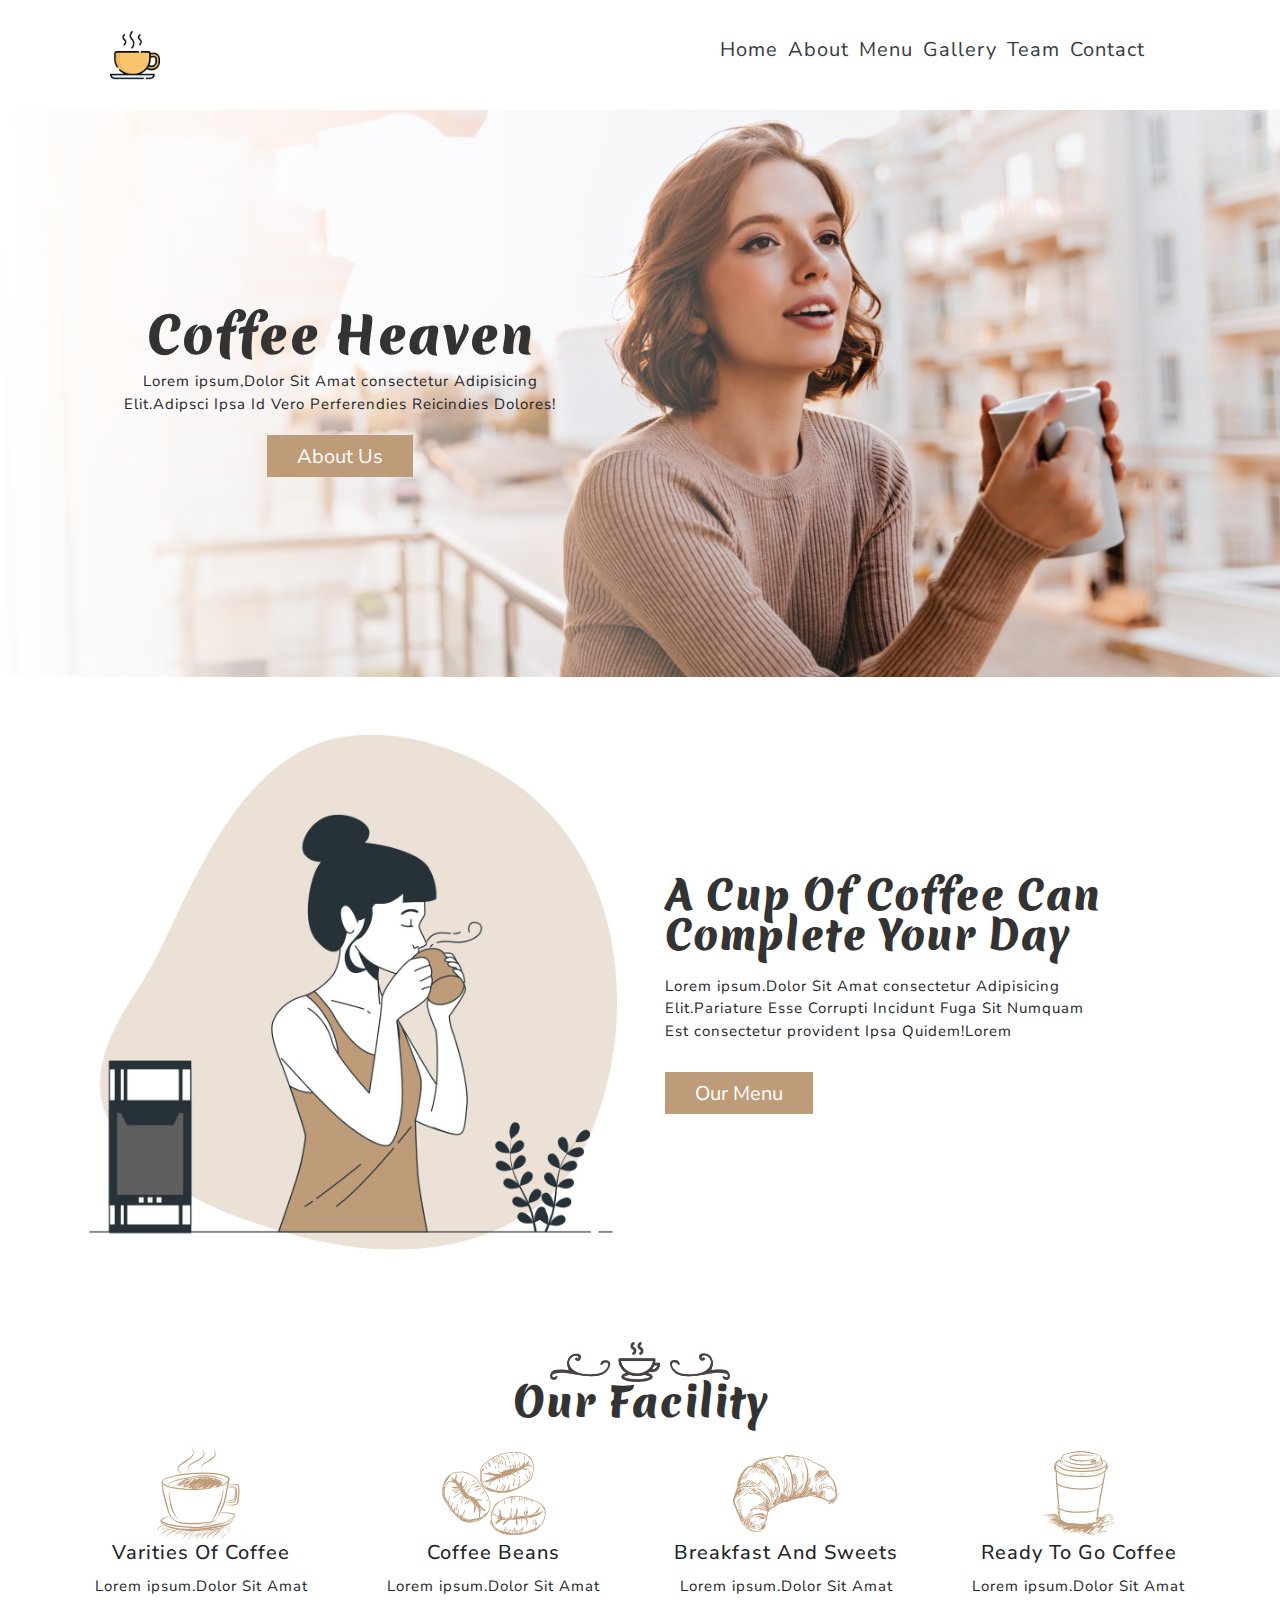
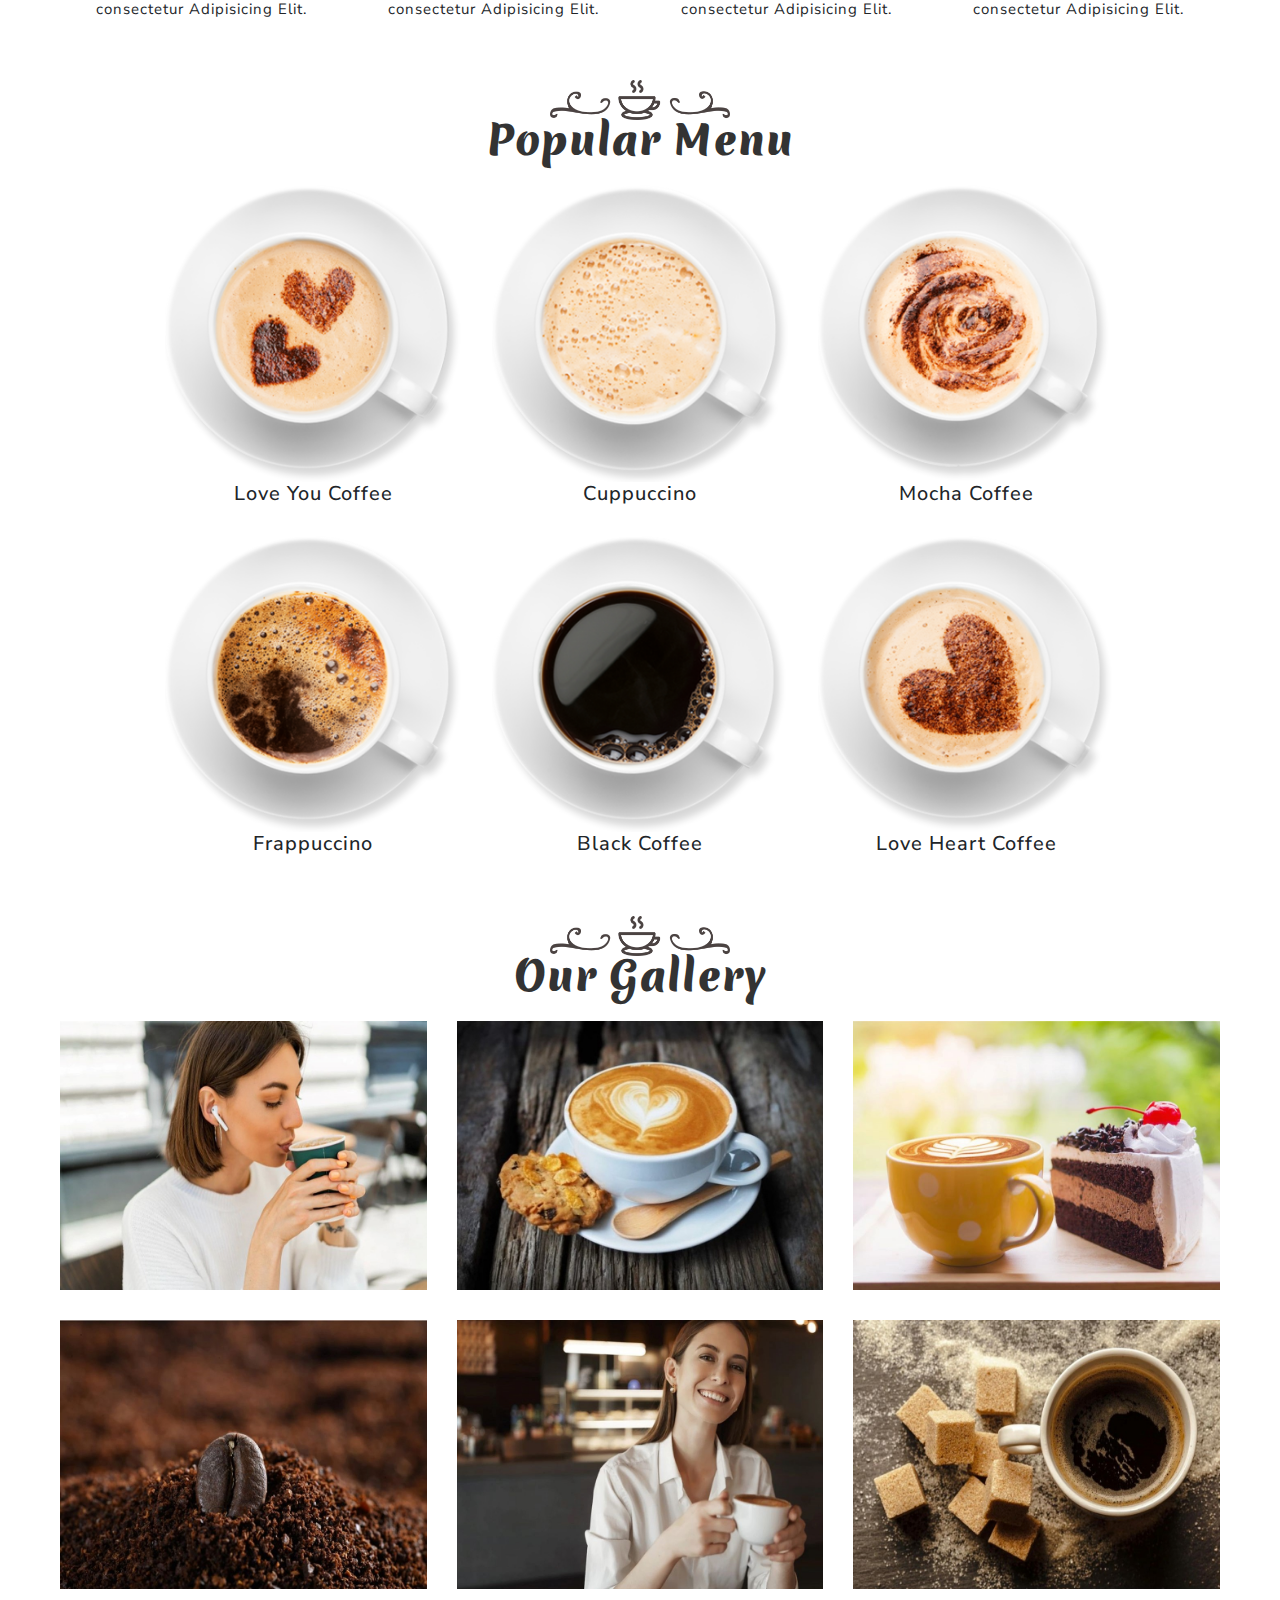
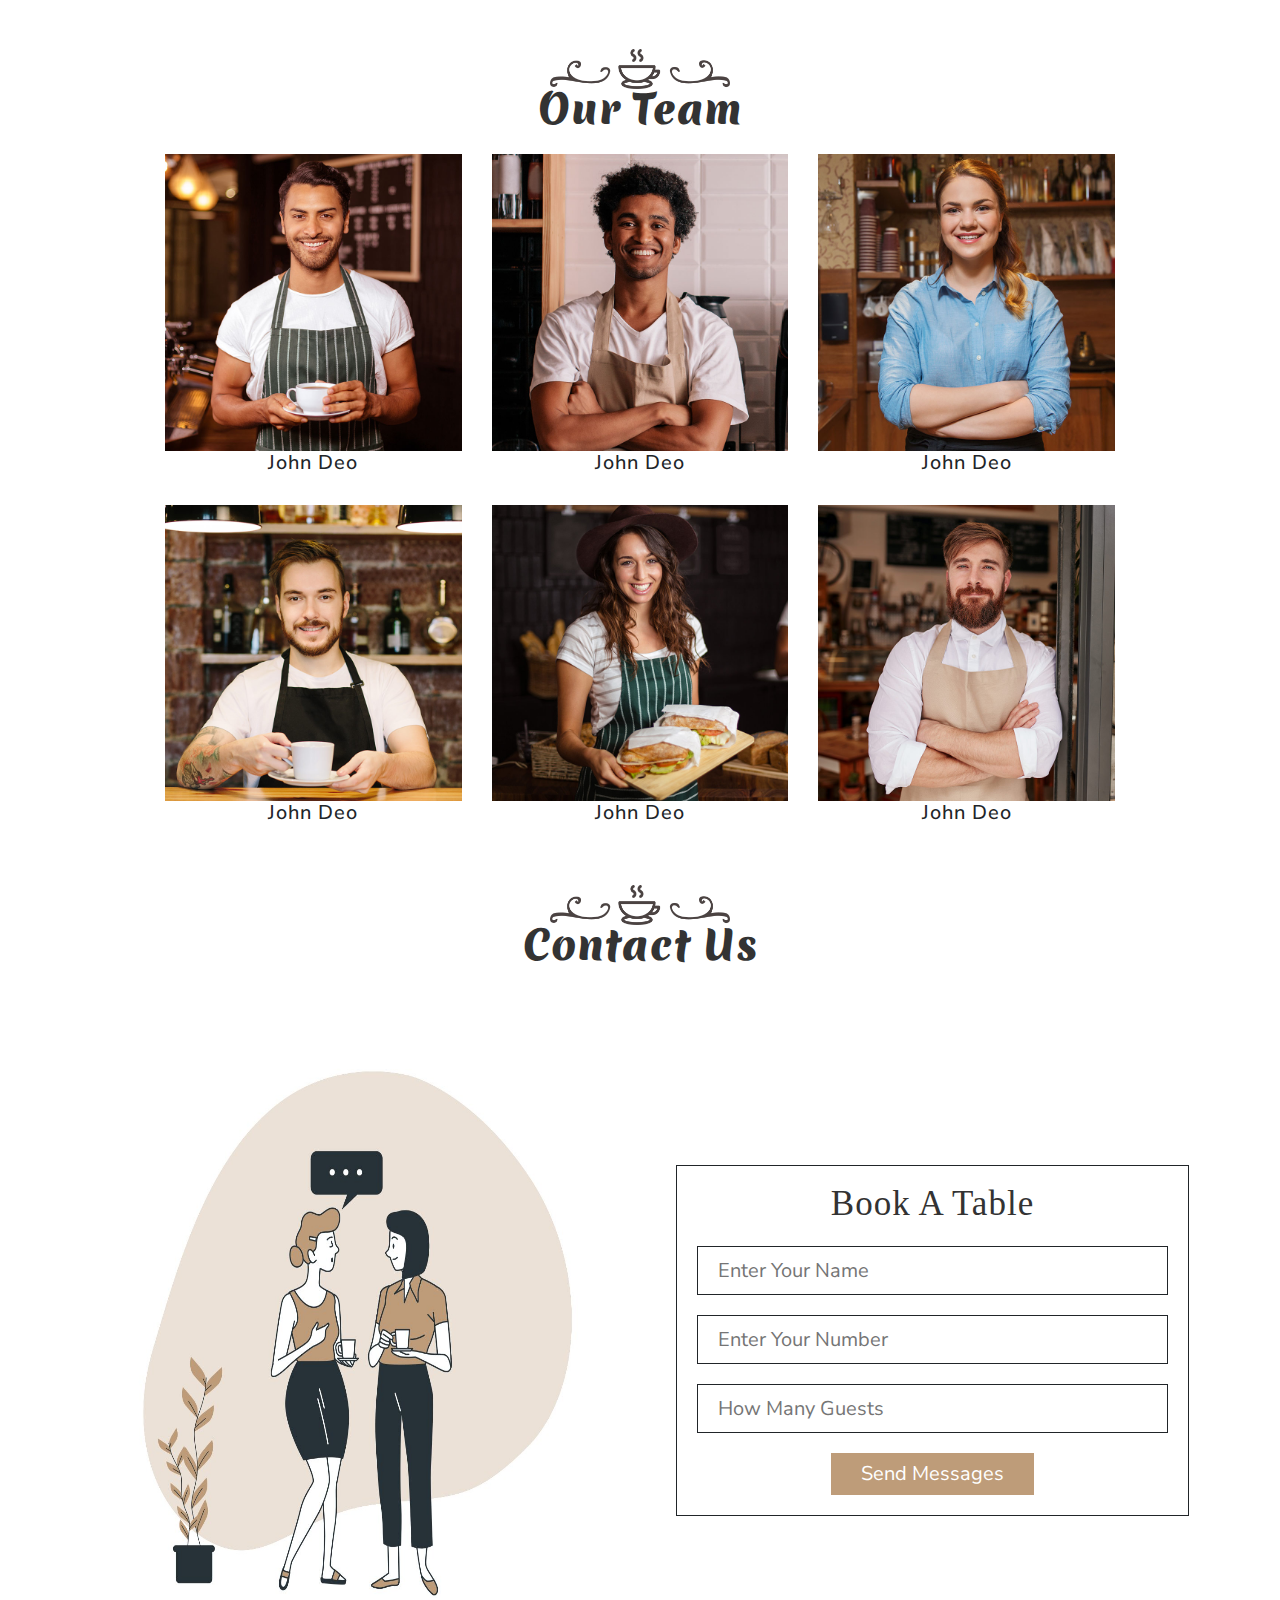
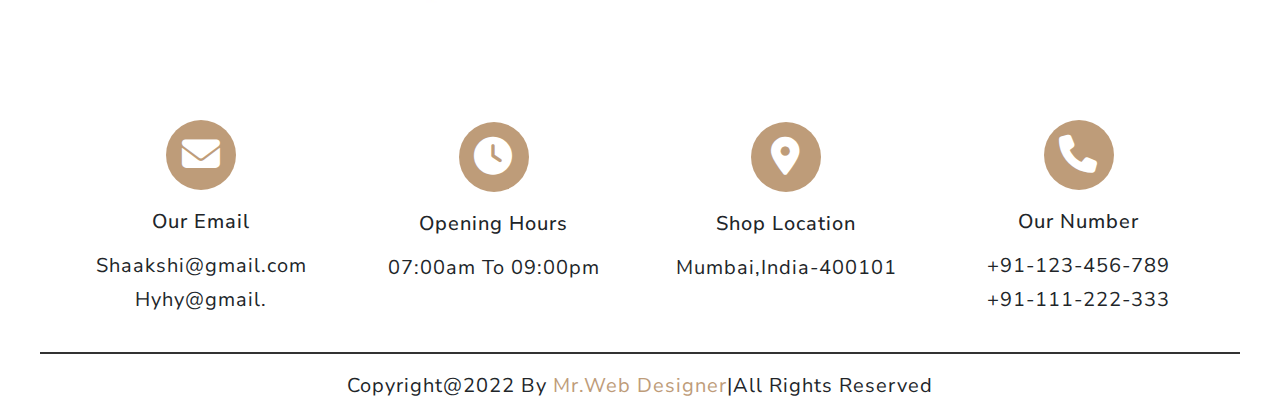
<file: index.html>
<!DOCTYPE html>
<html lang="en">

<head>
    <meta charset="UTF-8">
    <meta name="viewport" content="width=device-width, initial-scale=1.0">
    <!--project title-->
    <title>coffeeShop</title>
    <!--favourite icon-->
    <link rel="shortcut icon" href="./assets/images/logo.png" type="image/x-icon">
    <!--style css-->
    <link rel="stylesheet" href="./style.css">
    <!--font awesome cdn link-->
    <link rel="stylesheet" href="https://cdnjs.cloudflare.com/ajax/libs/font-awesome/6.7.2/css/all.min.css">
    <!-- <link rel="stylesheet" href="./gallery.css"> -->



</head>

<body>
    <header><!--1.parentContainer-->
        <nav class="navBar componentSpacing"><!--2.component-->
            <div class="navBarContainer screenSize"><!--3.componentContainer-->
                <div class="navBarBody grid-2"><!--4.row-->
                    <div class="iconBlock"><!--5.column-1-->
                        <div class="iconBox "><!--6.subColumn-1-->
                            <a href="#"><!--7.contentContainer-->
                                <figure>
                                    <img src="./assets/images/logo.png" alt="logo">
                                </figure>
                            </a>
                        </div>
                    </div>
                    <div class="textBlock "><!--5.column-2-->
                        <input type="checkbox" id="iconToggle">
                        <label for="iconToggle" class="hamburgerIcon">
                            <i class="fa-solid fa-bars"></i>
                        </label>
                        <div class="textBox "><!--6.subColumn-2-->
                            <ul class="nav-links dflex">
                                <li><a href="#">Home</a></li>
                                <li><a href="#">About</a></li>
                                <li><a href="#">Menu</a></li>
                                <li><a href="#">Gallery</a></li>
                                <li><a href="#">Team</a></li>
                                <li><a href="#">Contact</a></li>
                            </ul>
                        </div>
                    </div>
                </div>
            </div>
        </nav>
        <div class="heroSection"><!--2.component-->
            <div class="heroSectionContainer screenSize"><!--3.componentContainer-->
                <div class="heroSectionBody"><!--4.row-->
                    <div class="heroSectionBlock "><!--5.column-->
                        <div class="heroSectionBox"><!--6.subColumn-->
                            <h1>Coffee Heaven</h1><!--7.contentContainer-->
                            <p>Lorem ipsum,Dolor Sit Amat consectetur Adipisicing Elit.Adipsci Ipsa Id Vero Perferendies
                                Reicindies Dolores!</p>
                            <button>About Us</button>
                        </div>
                    </div>
                </div>
            </div>
        </div>
    </header>
    <main>
        <section class="menu componentSpacing"><!--2.component-->
            <div class="menuContainer screenSize"><!--3.componentContainer-->
                <div class="menuBody grid-2"><!--4.row-->
                    <div class="menuBlock"><!--5.column-1-->
                        <div class="menuBox"><!--6.subColumn-1-->
                            <figure><!--7.contentContainer-->
                                <img src="./assets/images/about-img.jpg" alt="image">
                            </figure>
                        </div>
                    </div>
                    <div class="coffeeBlock dflex-start"><!--5.column-2-->
                        <div class="coffeeBox"><!--6.subColumn-2-->
                            <!--7.contentContainer-->
                            <h2>A Cup Of Coffee Can Complete Your Day</h2>
                            <p>Lorem ipsum.Dolor Sit Amat consectetur Adipisicing Elit.Pariature Esse Corrupti Incidunt
                                Fuga Sit Numquam Est consectetur provident Ipsa Quidem!Lorem
                            </p>
                            <button>Our Menu</button>
                        </div>
                    </div>
                </div>
            </div>
        </section>
        <section class="facility componentSpacing"><!--2.component-->
            <div class="facilityContainer screenSize"><!--3.componentContainer-->
                <div class="facilityBody "><!--4.row-1-->
                    <div class="facilityBlock"><!--5.column-->
                        <div class="restBox dflex-col"><!--6.subColumn-->
                            <!--7.contentContainer-->
                            <figure>
                                <img src="./assets/images/heading-img.jpg" alt="image">
                            </figure>
                            <h2>Our Facility</h2>
                        </div>
                    </div>
                </div>
                <div class="ourVaritiesBody grid-4"><!--4.row-2-->
                    <div class="varitiesBlock"><!--5.column-1-->
                        <div class="cardBox dflex-col "><!--6.subColumn-1-->
                            <figure class="cardHeader"><!--7.contentContainer-->
                                <img src="./assets/images/icon-1.png" alt="Card Image">
                            </figure>
                            <div class="cardMain">
                                <h3>Varities Of Coffee</h3>
                                <p>Lorem ipsum.Dolor Sit Amat consectetur Adipisicing Elit.</p>
                            </div>
                        </div>
                    </div>
                    <div class="beansBlock"><!--5.column-2-->
                        <div class="cardBox dflex-col"><!--6.subColumn-2-->
                            <figure class="cardHeader"><!--7.contentContainer-->
                                <img src="./assets/images/icon-2.png" alt="Card Image">
                            </figure>
                            <div class="cardMain">
                                <h3>Coffee Beans</h3>
                                <p>Lorem ipsum.Dolor Sit Amat consectetur Adipisicing Elit.</p>
                            </div>
                        </div>
                    </div>
                    <div class="sweetBlock"><!--5.column-3-->
                        <div class="cardBox dflex-col"><!--6.subColumn-3-->
                            <figure class="cardHeader"><!--7.contentContainer-->
                                <img src="./assets/images/icon-3.png" alt="image">
                            </figure>
                            <div class="cardMain">
                                <h3>Breakfast And Sweets</h3>
                                <p>Lorem ipsum.Dolor Sit Amat consectetur Adipisicing Elit.</p>
                            </div>
                        </div>
                    </div>
                    <div class="loremBlock"><!--5.column-4-->
                        <div class="cardBox dflex-col"><!--6.subColumn-4-->
                            <figure class="cardHeader"><!--7.contentContainer-->
                                <img src="./assets/images/icon-4.png" alt="image">
                            </figure>
                            <div class="cardMain">
                                <h3>Ready To Go Coffee</h3>
                                <p>Lorem ipsum.Dolor Sit Amat consectetur Adipisicing Elit.</p>
                            </div>
                        </div>
                    </div>
                </div>
            </div>
        </section>

        <section class="popular componentSpacing"><!--2.component-->
            <div class="popularContainer screenSizeTwo"><!--3.componentContainer-->
                <div class="headingBody grid "><!--4.row-1-->
                    <div class="popularBlock "><!--5.column-->
                        <div class="restBox dflex-col"><!--6.subColumn-->
                            <figure><!--7.contentContainer-->
                                <img src="./assets/images/heading-img.jpg" alt="image">
                            </figure>
                            <h2>Popular Menu</h2>
                        </div>
                    </div>
                </div>
                <div class="popularBody grid-3"><!--4.row-2-->
                    <div class="loveBlock"><!--5.column-1-->
                        <div class="cardBox dflex-col"><!--6.subColumn-1-->
                            <figure><!--7.contentContainer-->
                                <img src="./assets/images/menu-1.png" alt="image">
                            </figure>
                            <h3>Love You Coffee</h3>
                        </div>
                    </div>
                    <div class="cuppuccinoBlock"><!--5.column-2-->
                        <div class="cardBox dflex-col"><!--6.subColumn-2-->
                            <figure><!--7.contentContainer-->
                                <img src="./assets/images/menu-2.png" alt="image">
                            </figure>
                            <h3>Cuppuccino</h3>
                        </div>
                    </div>
                    <div class="mochaBlock"><!--5.column-3-->
                        <div class="cardBox dflex-col"><!--6.subColumn-3-->
                            <figure><!--7.contentContainer-->
                                <img src="./assets/images/menu-3.png" alt="image">
                            </figure>
                            <h3>Mocha Coffee</h3>
                        </div>
                    </div>
                    <div class="frappuccinoBlock"><!--5.column-4-->
                        <div class="cardBox dflex-col"><!--6.subColumn-4-->
                            <figure><!--7.contentContainer-->
                                <img src="./assets/images/menu-4.png" alt="image">
                            </figure>
                            <h3>Frappuccino</h3>
                        </div>
                    </div>
                    <div class="blackBlock"><!--5.column-5-->
                        <div class="cardBox dflex-col"><!--6.subColumn-5-->
                            <figure><!--7.contentContainer-->
                                <img src="./assets/images/menu-5.png" alt="image">
                            </figure>
                            <h3>Black Coffee</h3>
                        </div>
                    </div>
                    <div class="heartBlock"><!--5.column-6-->
                        <div class="cardBox dflex-col"><!--6.subColumn-6-->
                            <figure><!--7.contentContainer-->
                                <img src="./assets/images/menu-6.png" alt="image">
                            </figure>
                            <h3>Love Heart Coffee</h3>
                        </div>
                    </div>
                </div>
            </div>
        </section>
        <section class="gallery componentSpacing"><!--2.component-->
            <div class="galleryContainer screenSize"><!--3.componentContainer-->
                <div class="gallery"><!--4.row-1-->
                    <div class="galleryBlock "><!--5.column-->
                        <div class="restBox dflex-col"><!--6.subColumn-->
                            <figure><!--7.contentContainer-->
                                <img src="./assets/images/heading-img.jpg" alt="image">
                            </figure>
                            <h2>Our Gallery</h2>
                        </div>
                    </div>
                </div>
                <div class="galleryBody grid-3"><!--4.row-2-->
                    <div class="tasteBlock "><!--5.column-1-->
                        <div class="cardBox dflex-col"><!--6.subColumn-->
                            <figure class="cardHeader"><!--7.contentContainer-->
                                <img src="./assets/images/gallery-1.jpg" alt="image">
                            </figure>
                        </div>
                    </div>
                    <div class="cupBlock"><!--5.column-2-->
                        <div class="cardBox dflex-col"><!--6.subColumn-1-->
                            <figure><!--7.contentContainer-->
                                <img src="./assets/images/gallery-2.jpg" alt="image">
                            </figure>
                        </div>
                    </div>
                    <div class="creamBlock"><!--5.column-3-->
                        <div class="cardBox dflex-col"><!--6.subColumn-2-->
                            <figure><!--7.contentContainer-->
                                <img src="./assets/images/gallery-3.jpg" alt="image">
                            </figure>
                        </div>
                    </div>
                    <div class="brownBlock"><!--5.column-4-->
                        <div class="cardBox dflex-col"><!--6.subColumn-3-->
                            <figure><!--7.contentContainer-->
                                <img src="./assets/images/gallery-4.jpg" alt="image">
                            </figure>
                        </div>
                    </div>
                    <div class="happyBlock"><!--5.column-5-->
                        <div class="cardBox dflex-col"><!--6.subColumn-5-->
                            <figure><!--7.contentContainer-->
                                <img src="./assets/images/gallery-5.jpg" alt="image">
                            </figure>
                        </div>
                    </div>
                    <div class="powderBlock"><!--5.column-6-->
                        <div class="cardBox dflex-col"><!--6.subColumn-6-->
                            <figure><!--7.contentContainer-->
                                <img src="./assets/images/gallery-6.jpg" alt="image">
                            </figure>
                        </div>
                    </div>
                </div>
            </div>
        </section>
        <section class="team componentSpacing"><!--2.component-->
            <div class="teamContainer screenSizeTwo"><!--3.componentContainer-->
                <div class="headingBody"><!--4.row-1-->
                    <div class="teamBlock"><!--5.column-->
                        <div class="restBox dflex-col"><!--6.subColumn-->
                            <figure><!--7.contentContainer-->
                                <img src="./assets/images/heading-img.jpg" alt="image">
                            </figure>
                            <h2>Our Team</h2>
                        </div>
                    </div>
                </div>
                <div class="teamBody grid-3"><!--4.row-2-->
                    <div class="rishiBlock "><!--5.column-1-->
                        <div class="teamCardBox dflex-col"><!--6.subColumn-1-->
                            <figure><!--7.contentContainer-->
                                <img src="./assets/images/our-team-1.jpg" alt="image">
                            </figure>
                            <h3>John Deo</h3>
                        </div>
                    </div>
                    <div class="davidBlock "><!--5.column-2-->
                        <div class="teamCardBox dflex-col"><!--6.subColumn-2-->
                            <figure><!--7.contentContainer-->
                                <img src="./assets/images/our-team-2.jpg" alt="image">
                            </figure>
                            <h3>John Deo</h3>
                        </div>
                    </div>
                    <div class="lucyBlock "><!--5.column-3-->
                        <div class="teamCardBox dflex-col"><!--6.subColumn-3-->
                            <figure><!--7.contentContainer-->
                                <img src="./assets/images/our-team-3.jpg" alt="image">
                            </figure>
                            <h3>John Deo</h3>
                        </div>
                    </div>
                    <div class="jacoBlock"><!--5.column-4-->
                        <div class="teamCardBox dflex-col"><!--6.subColumn-4-->
                            <figure><!--7.contentContainer-->
                                <img src="./assets/images/our-team-4.jpg" alt="image">
                            </figure>
                            <h3>John Deo</h3>
                        </div>
                    </div>
                    <div class="zaraBlock"><!--5.column-5-->
                        <div class="teamCardBox dflex-col"><!--6.subColumn-5-->
                            <figure><!--7.contentContainer-->
                                <img src="./assets/images/our-team-5.jpg" alt="image">
                            </figure>
                            <h3>John Deo</h3>
                        </div>
                    </div>
                    <div class="philipBlock "><!--5.column-6-->
                        <div class="teamCardBox dflex-col"><!--6.subColumn-6-->
                            <figure><!--7.contentContainer-->
                                <img src="./assets/images/our-team-6.jpg" alt="image">
                            </figure>
                            <h3>John Deo</h3>
                        </div>
                    </div>
                </div>
            </div>
        </section>
    </main>
    <footer><!--1.parentContainer-->
        <div class="contact componentSpacing"><!--2.component-->
            <div class="contactContainer screenSize"><!--3.componentContainer-->
                <div class="contactBody "><!--4.row-1-->
                    <div class="contactBlock "><!--5.column-->
                        <div class="restBox dflex-col"><!--6.subColumn-->
                            <figure><!--7.contentContainer-->
                                <img src="./assets/images/heading-img.jpg" alt="image">
                            </figure>
                            <h2>Contact Us</h2>
                        </div>
                    </div>
                </div>
                <div class="tableBody grid-2"><!--4.row-2-->
                    <div class="tableBlock "><!--5.column-1-->
                        <div class="tableBox dflex"><!--6.subColumn-1-->
                            <figure><!--7.contentContainer-->
                                <img src="./assets/images/contact-img (1).jpg" alt="image">
                            </figure>
                        </div>
                    </div>
                    <div class="guestsBlock dflex-col"><!--5.column-2-->
                        <div class="guestsBox "><!--6.subColumn-2-->
                            <h2>Book A Table</h2>
                            <Form action="#">
                                <div class="formGroup">
                                <input type="text" placeholder="Enter Your Name" id="name">
                                </div>
                                 <div class="FormGroup ">
                                <input type="tel" placeholder="Enter Your Number" id="number">
                                </div>
                                 <div class="FormGroup ">
                                <input type="number" placeholder="How Many Guests" id="Guests">
                                </div>
                                <button type="submit">Send Messages</button>
                            </Form>
                        </div>
                    </div>
                </div>
            </div>
        </div>
        <div class="contactIcon "><!--2.component-->
            <div class="contactIconContainer screenSize"><!--3.componentContainer-->
                <div class="copyBody grid-4"><!--4.row-1-->
                    <div class="mailBlock dflex-col"><!--5.column-1-->
                        <div class="scardBox"><!--6.subColumn-1-->
                            <div class="cardHeader"> <!--7.contentContainer-->
                                <i class="fa-solid fa-envelope"></i>
                            </div>
                            <div class="cardMain">
                                <h3>Our Email</h3>
                                <p>Shaakshi@gmail.com</p>
                                <p>Hyhy@gmail.</P>
                            </div>
                        </div>
                    </div>
                    <div class="hoursBlock dflex-col"><!--column-2-->
                        <div class="scardBox"><!--6.subColumn-2-->
                            <div class="cardHeader"><!--7.contentContainer-->
                                <i class="fa-solid fa-clock"></i>
                            </div>
                            <div class="cardMain">
                                <h3>Opening Hours</h3>
                                <p>07:00am To 09:00pm </p>
                            </div>
                        </div>
                    </div>
                    <div class="locationBlock dflex-col"><!--column-3-->
                        <div class="scardBox"><!--6.subColumn-3-->
                            <div class="cardHeader"><!--7.contentContainer-->
                                <i class="fa-solid fa-location-dot"></i>
                            </div>
                            <div class="cardMain">
                                <h3>Shop Location</h3>
                                <p> Mumbai,India-400101</p>
                            </div>
                        </div>
                    </div>
                    <div class="numberBlock dflex-col"><!--column-4-->
                        <div class="scardBox"><!--6.subColumn-4-->
                            <div class="cardHeader"><!--7.contentContainer-->
                                <i class="fa-solid fa-phone"></i>
                            </div>
                            <div class="cardMain">
                                <h3>Our Number</h3>
                                <p>+91-123-456-789</p>
                                <p>+91-111-222-333 </p>
                            </div>
                        </div>
                    </div>
                </div>
                <div class="copyRightBody "><!--4.row-2-->
                    <div class="copyRightBlock"><!--column-->
                        <div class="copyRightBox dflex-col"><!--6.subColumn-->
                            <!--7.contentContainer-->
                            <p>Copyright@2022 By<span> Mr.Web Designer</span>|All Rights Reserved</p>
                        </div>
                    </div>
                </div>
            </div>
        </div>
    </footer>

</body>

</html>
</file>
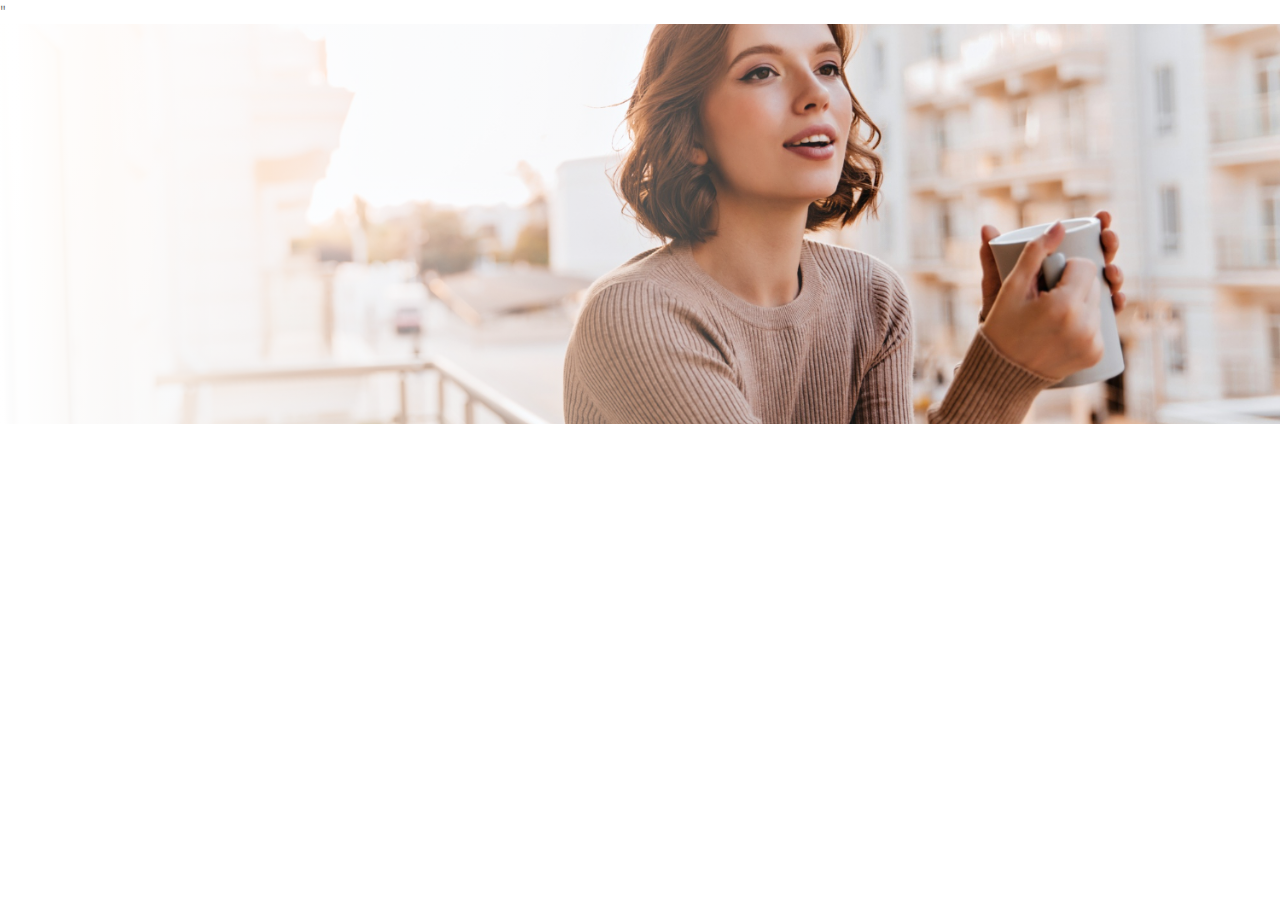
<file: 2.component.html>
<!DOCTYPE html>
<html lang="en">
<head>
    <meta charset="UTF-8">
    <meta name="viewport" content="width=device-width, initial-scale=1.0">
    <!--project title-->
    <title>coffeeShop</title>
    <!--favourite icon-->
    <link rel="shortcut icon" href="./assets/assets/logo.png" type="image/x-icon">
    <!--style css-->
    <link rel="stylesheet" href="style.css">
    <!--font awesome cdn link-->
    <link rel="stylesheet" href="https://cdnjs.cloudflare.com/ajax/libs/font-awesome/6.7.2/css/all.min.css">"
</head>
<body>
     <header><!--1.parentContainer-->
        <nav class="navBar"><!--2.component-->
        </nav>
        <div class="heroSection"><!--2.component-->
        </div>
    </header>
    <main><!--1.parentContainer-->
        <div class="menu"><!--2.component--> 
        </div>
        <div class="facility"><!--2.component--> 
        </div>
        <div class="popular"><!--2.component--> 
        </div>
        <div class="gallery"><!--2.component--> 
        </div>
        <div class="team"><!--2.component--> 
        </div>
    </main>
    <footer><!--1.parentContainer-->
        <div class="contact"><!--2.component--> 
        </div>
        <div class="contactIcon"><!--2.component--> 
        </div>
    </footer>
    
</body>
    

</html>
</file>
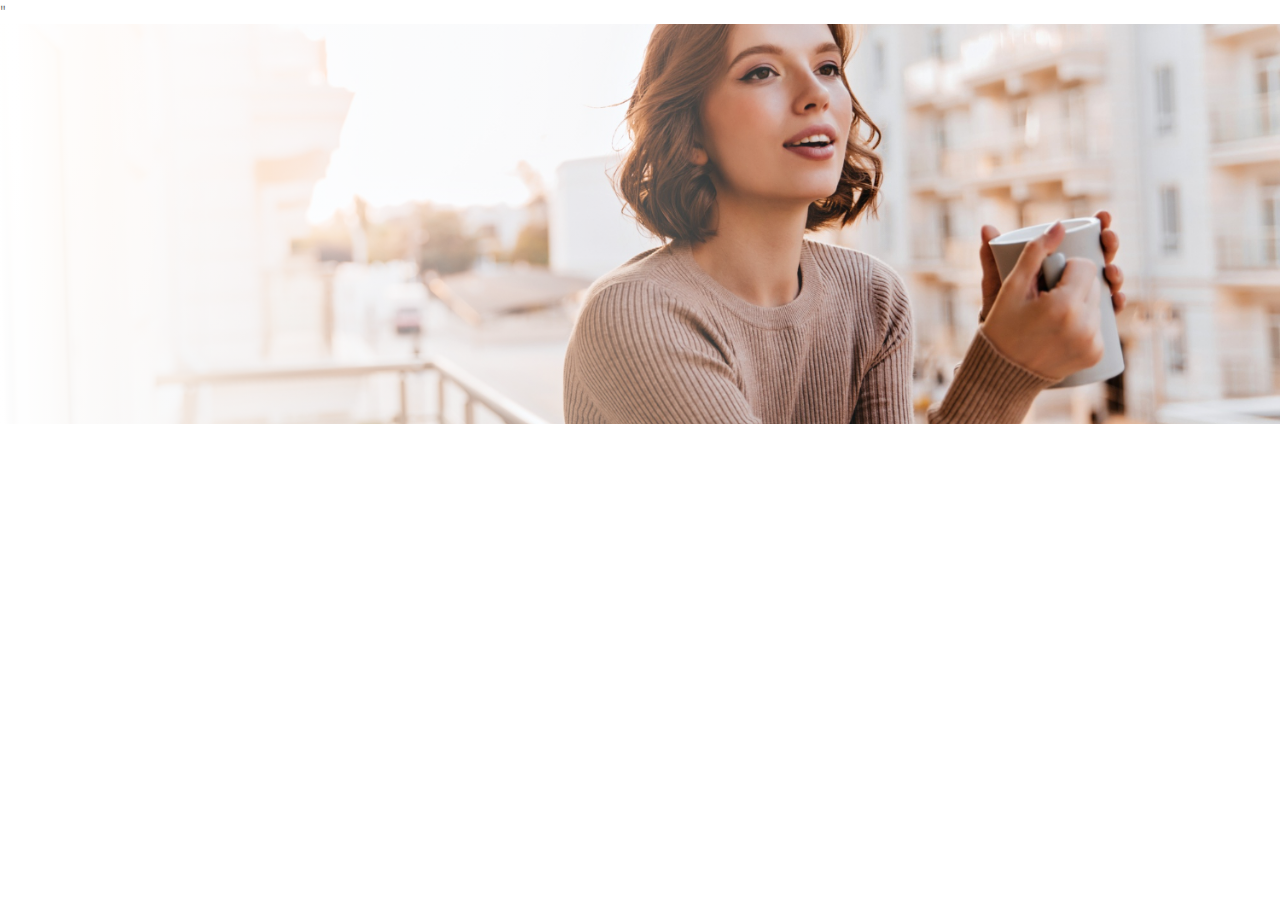
<file: 3.componentContainer.html>
<!DOCTYPE html>
<html lang="en">
<head>
    <meta charset="UTF-8">
    <meta name="viewport" content="width=device-width, initial-scale=1.0">
    <!--project title-->
    <title>coffeeShop</title>
    <!--favourite icon-->
    <link rel="shortcut icon" href="./assets/assets/logo.png" type="image/x-icon">
    <!--style css-->
    <link rel="stylesheet" href="./style.css">
    <!--font awesome cdn link-->
    <link rel="stylesheet" href="https://cdnjs.cloudflare.com/ajax/libs/font-awesome/6.7.2/css/all.min.css">"
</head>

<body>
    <header><!--1.parentContainer-->
        <nav class="navBar"><!--2.component-->
            <div class="navBarContainer"><!--3.componentContainer-->
            </div>
        </nav>
        <div class="heroSection"><!--2.component-->
            <div class="heroSectionContainer"><!--3.componentContainer-->
            </div>
        </div>
    </header>
    <main>
        <div class="menu"><!--2.component--> 
            <div class="menuContainer"><!--3.componentContainer--> 
            </div>
        </div>
        <div class="facility"><!--2.component--> 
            <div class="facilityContainer"><!--3.componentContainer--> 
            </div>
        </div>
        <div class="popular"><!--2.component--> 
            <div class="popularContainer"><!--3.componentContainer--> 
            </div>
        </div>
        <div class="gallery"><!--2.component--> 
            <div class="galleryContainer"><!--3.componentContainer--> 
            </div>
        </div>
        <div class="team"><!--2.component-->
            <div class="teamContainer"><!--3.componentContainer--> 
            </div> 
        </div>
    </main>
    <footer><!--1.parentContainer-->
        <div class="contact"><!--2.component--> 
            <div class="contactContainer"><!--3.componentContainer--> 
            </div>
        </div>
        <div class="contactIcon"><!--2.component--> 
            <div class="contactIconContainer"><!--3.componentContainer--> 
            </div>
        </div>
    </footer>


</body>

</html>
</file>
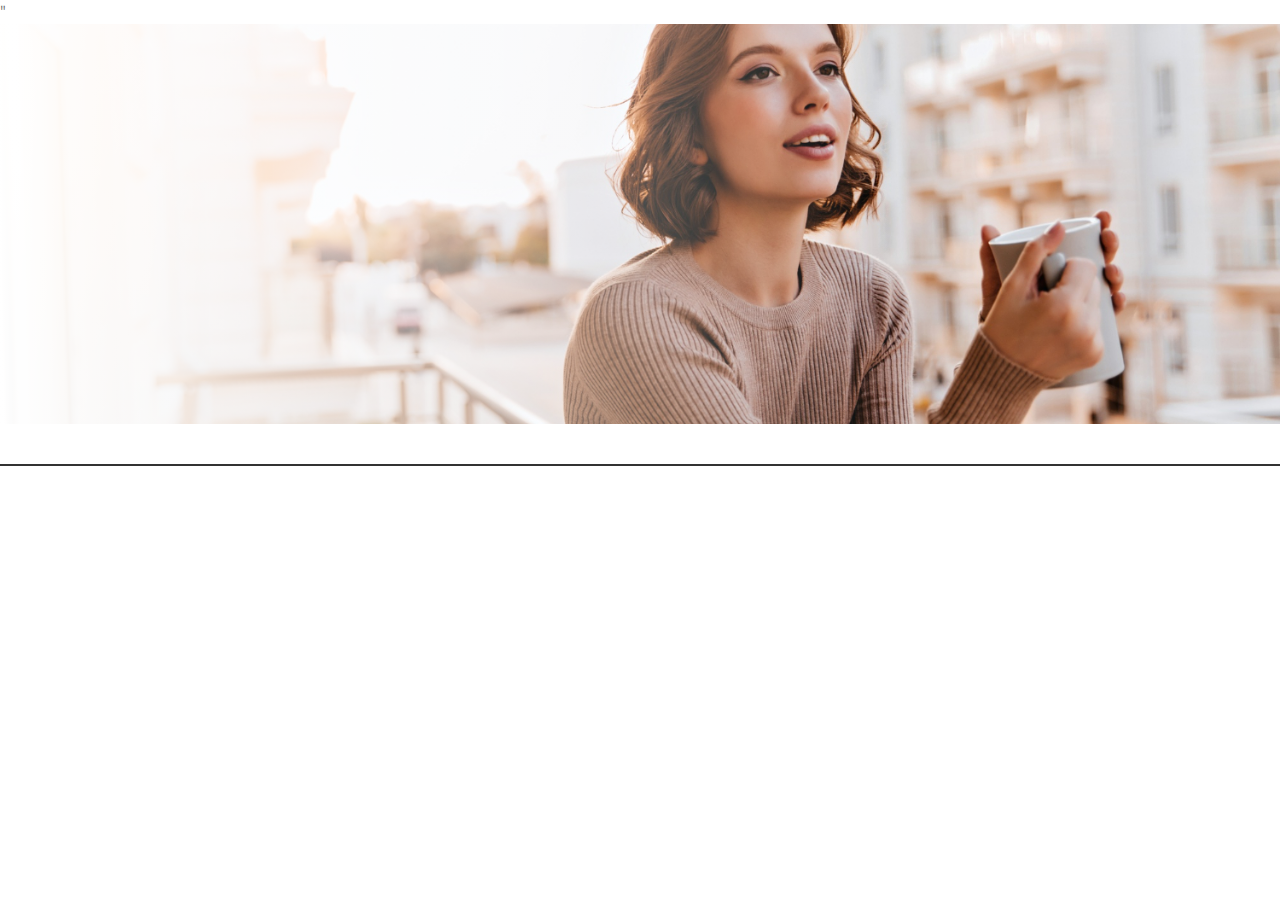
<file: 4.row.html>
<!DOCTYPE html>
<html lang="en">

<head>
    <meta charset="UTF-8">
    <meta name="viewport" content="width=device-width, initial-scale=1.0">
    <!--project title-->
    <title>coffeeShop</title>
    <!--favourite icon-->
    <link rel="shortcut icon" href="./assets/assets/logo.png" type="image/x-icon">
    <!--style css-->
    <link rel="stylesheet" href="./style.css">
    <!--font awesome cdn link-->
    <link rel="stylesheet" href="https://cdnjs.cloudflare.com/ajax/libs/font-awesome/6.7.2/css/all.min.css">"
</head>

<body>
    <header><!--1.parentContainer-->
        <nav class="navBar"><!--2.component-->
            <div class="navBarContainer"><!--3.componentContainer-->
                <div class="navBarBody"><!--4.row-->
                </div>
            </div>
        </nav>
        <div class="heroSection"><!--2.component-->
            <div class="heroSectionContainer"><!--3.componentContainer-->
                <div class="heroSectionBody"><!--4.row-->
                </div>
            </div>
        </div>
    </header>
    <main>
        <div class="menu"><!--2.component-->
            <div class="menuContainer"><!--3.componentContainer-->
                <div class="menuBody"><!--4.row-->
                </div>
            </div>
        </div>
        <div class="facility"><!--2.component-->
            <div class="facilityContainer"><!--3.componentContainer-->
                <div class="headingBody"><!--4.row-1-->
                </div>
                <div class="ourFacilityBody"><!--4.row-2-->
                </div>
            </div>
        </div>
        <div class="popular"><!--2.component-->
            <div class="popularContainer"><!--3.componentContainer-->
                <div class="headingBody"><!--4.row-1-->
                </div>
                <div class="popularBody"><!--4.row-2-->
                </div>
            </div>
        </div>
        <div class="gallery"><!--2.component-->
            <div class="galleryContainer"><!--3.componentContainer-->
                <div class="headingBody"><!--4.row-1-->
                </div>
                <div class="galleryBody"><!--4.row-2-->
                </div>
            </div>
        </div>
        <div class="team"><!--2.component-->
            <div class="teamContainer"><!--3.componentContainer-->
                <div class="headingBody"><!--4.row-1-->
                </div>
                <div class="teamBody"><!--4.row-2-->
                </div>
            </div>
        </div>
    </main>
    <footer><!--1.parentContainer-->
        <div class="contact"><!--2.component-->
            <div class="contactContainer"><!--3.componentContainer-->
                <div class="contactBody"><!--4.row-1-->
                </div>
                <div class="tableBox"><!--4.row-2-->
                </div>
            </div>
        </div>
        <div class="contactIcon"><!--2.component-->
            <div class="contactIconContainer"><!--3.componentContainer-->
                <div class="copyBody"><!--4.row-1-->
                </div>
                <div class="copyRightBody"><!--4.row-2-->
                </div>
            </div>
        </div>
    </footer>
</body>

</html>
</file>
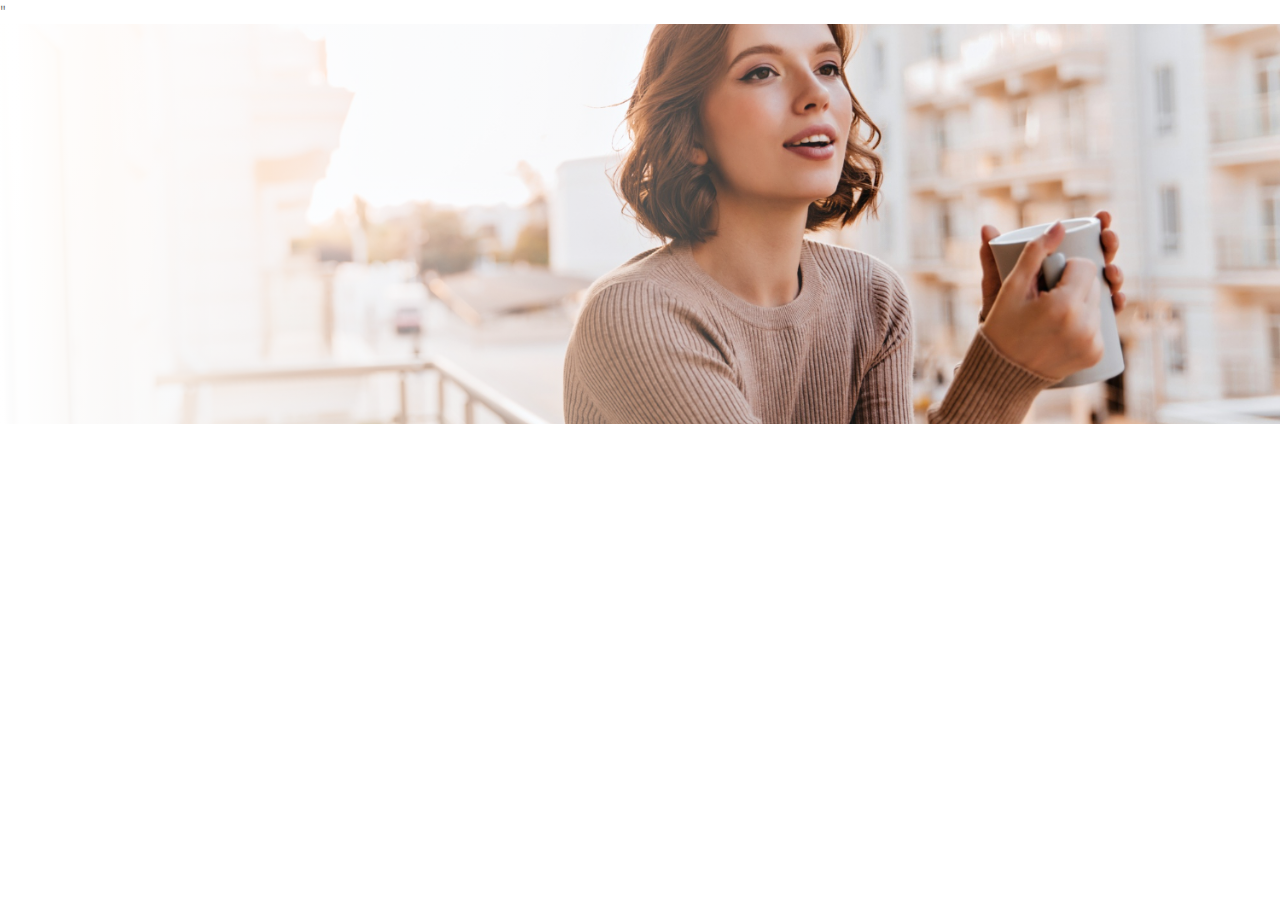
<file: 5.column.html>
<!DOCTYPE html>
<html lang="en">
<head>
    <meta charset="UTF-8">
    <meta name="viewport" content="width=device-width, initial-scale=1.0">
    <!--project title-->
    <title>coffeeShop</title>
    <!--favourite icon-->
    <link rel="shortcut icon" href="./assets/assets/logo.png" type="image/x-icon">
    <!--style css-->
    <link rel="stylesheet" href="./style.css">
    <!--font awesome cdn link-->
    <link rel="stylesheet" href="https://cdnjs.cloudflare.com/ajax/libs/font-awesome/6.7.2/css/all.min.css">"
</head>

<body>
    <header><!--1.parentContainer-->
        <nav class="navBar"><!--2.component-->
            <div class="navBarContainer"><!--3.componentContainer-->
                <div class="navBarBody"><!--4.row-->
                    <div class="iconBlock"><!--5.column-1-->
                    </div>
                    <div class="textBlock"><!--5.column-2-->
                    </div>
                </div>
            </div>
        </nav>
        <div class="heroSection"><!--2.component-->
            <div class="heroSectionContainer"><!--3.componentContainer-->
                <div class="heroSectionBody"><!--4.row-->
                    <div class="heroBlock"><!--5.column-1-->
                    </div>
                </div>
            </div>
        </div>
    </header>
    <main>
        <div class="menu"><!--2.component-->
            <div class="menuContainer"><!--3.componentContainer-->
                <div class="menuBody"><!--4.row-->
                    <div class="menuBlock"><!--5.column-1-->
                    </div>
                    <div class="coffeeBlock"><!--5.column-2-->
                    </div>
                </div>
            </div>
        </div>
        <div class="facility"><!--2.component-->

            <div class="facilityContainer"><!--3.componentContainer-->
                <div class="headingBody"><!--4.row-1-->
                    <div class="ourFacilityBody"><!--5.column-->
                    </div>
                </div>
                <div class="ourFacilityBody"><!--4.row-2-->
                    <div class="varitiesBlock"><!--5.column-1-->
                    </div>
                    <div class="beansBlock"><!--5.column-2-->
                    </div>
                    <div class="sweetBlock"><!--5.column-3-->
                    </div>
                    <div class="loremBlock"><!--5.column-4-->
                    </div>
                </div>
            </div>
        </div>
        <div class="popular"><!--2.component-->
            <div class="popularContainer"><!--3.componentContainer-->
                <div class="headingBody"><!--4.row-1-->
                    <div class="popularBlock"><!--5.column-->
                    </div>
                </div>
                <div class="popularBody"><!--4.row-2-->
                    <div class="loveBlock"><!--5.column-1-->
                    </div>
                    <div class="cuppuccinoBlock"><!--5.column-2-->
                    </div>
                    <div class="mochaBlock"><!--5.column-2-->
                    </div>
                    <div class="frappuccinoBlock"><!--5.column-2-->
                    </div>
                    <div class="blackBlock"><!--5.column-2-->
                    </div>
                    <div class="heartBlock"><!--5.column-2-->
                    </div>
                </div>
            </div>
        </div>
        <div class="gallery"><!--2.component-->
            <div class="galleryContainer"><!--3.componentContainer-->
                <div class="headingBody"><!--4.row-1-->
                    <div class="galleryBlock"><!--5.column-->
                    </div>
                </div>
                <div class="galleryBody"><!--4.row-2-->
                    <div class="tasteBlock"><!--5.column-1-->
                    </div>
                    <div class="cupBlock"><!--5.column-2-->
                    </div>
                    <div class="creamBlock"><!--5.column-3-->
                    </div>
                    <div class="brownBlock"><!--5.column-4-->
                    </div>
                    <div class="happyBlock"><!--5.column-5-->
                    </div>
                    <div class="powderBlock"><!--5.column-6-->
                    </div>
                </div>
            </div>
        </div>
        <div class="team"><!--2.component-->
            <div class="teamContainer"><!--3.componentContainer-->
                <div class="headingBody"><!--4.row-1-->
                    <div class="teamBlock"><!--5.column-->
                    </div>
                </div>
                <div class="teamBody"><!--4.row-2-->
                    <div class="rishiBlock"><!--5.column-1-->
                    </div>
                    <div class="davidBlock"><!--5.column-2-->
                    </div>
                    <div class="lucyBlock"><!--5.column-3-->
                    </div>
                    <div class="jacoBlock"><!--5.column-4-->
                    </div>
                    <div class="zaraBlock"><!--5.column-5-->
                    </div>
                    <div class="philiBlock"><!--5.column-6-->
                    </div>
                </div>
            </div>
        </div>
    </main>
    <footer><!--1.parentContainer-->
        <div class="contact"><!--2.component-->
            <div class="contactContainer"><!--3.componentContainer-->
                <div class="contactBody"><!--4.row-1-->
                    <div class="contactBox"><!--column-->
                    </div>
                </div>
                <div class="tableBox"><!--4.row-2-->
                    <div class="tableBlock"><!--column-->
                    </div>
                </div>
            </div>
        </div>
        <div class="contactIcon"><!--2.component-->
            <div class="contactIconContainer"><!--3.componentContainer-->
                <div class="copyBody"><!--4.row-1-->
                    <div class="mailBlock"><!--column-1-->
                    </div>
                    <div class="hoursBlock"><!--column-2-->
                    </div>
                    <div class="locationBlock"><!--column-3-->
                    </div>
                    <div class="numberBlock"><!--column-4-->
                    </div>
                </div>
                <div class="copyRightBlock"><!--4.row-2-->
                    <div class="copyRightBlock"><!--column-->
                    </div>
                </div>
            </div>
        </div>
    </footer>
</body>

</html>
</file>
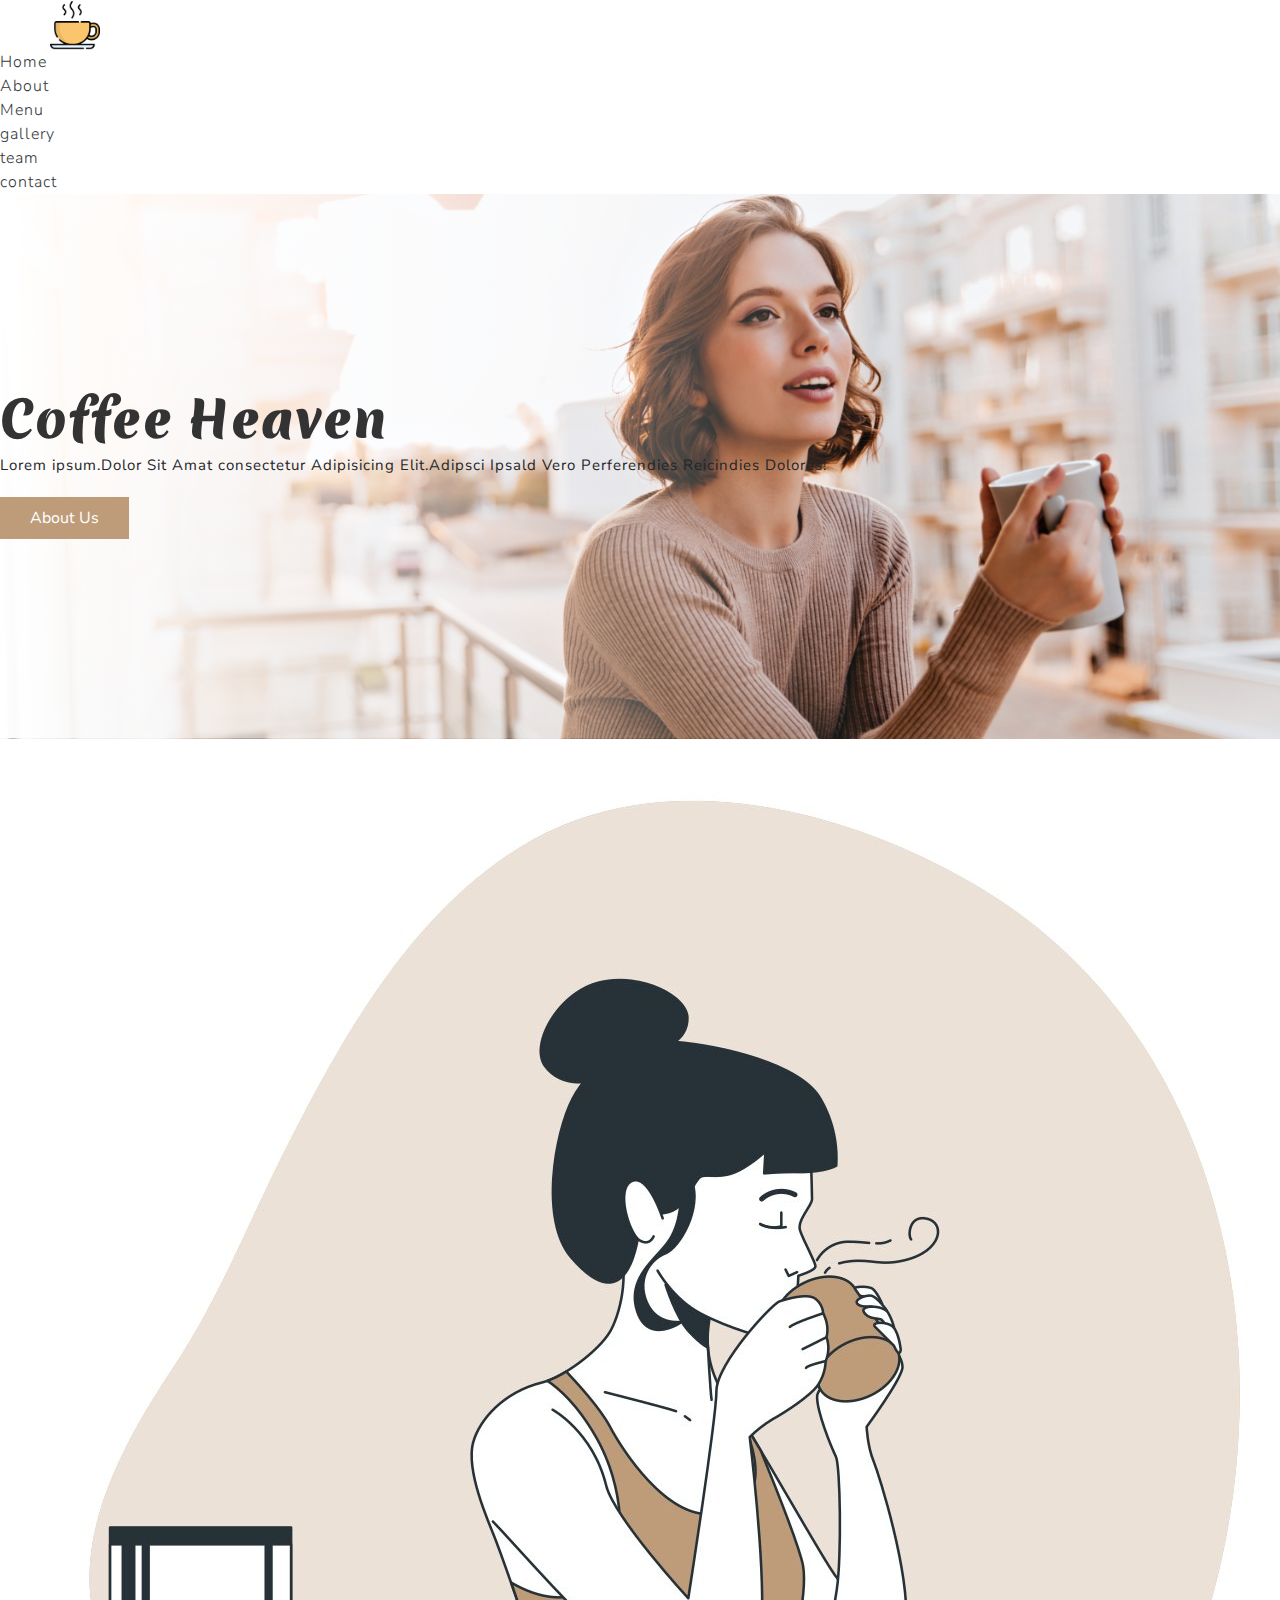
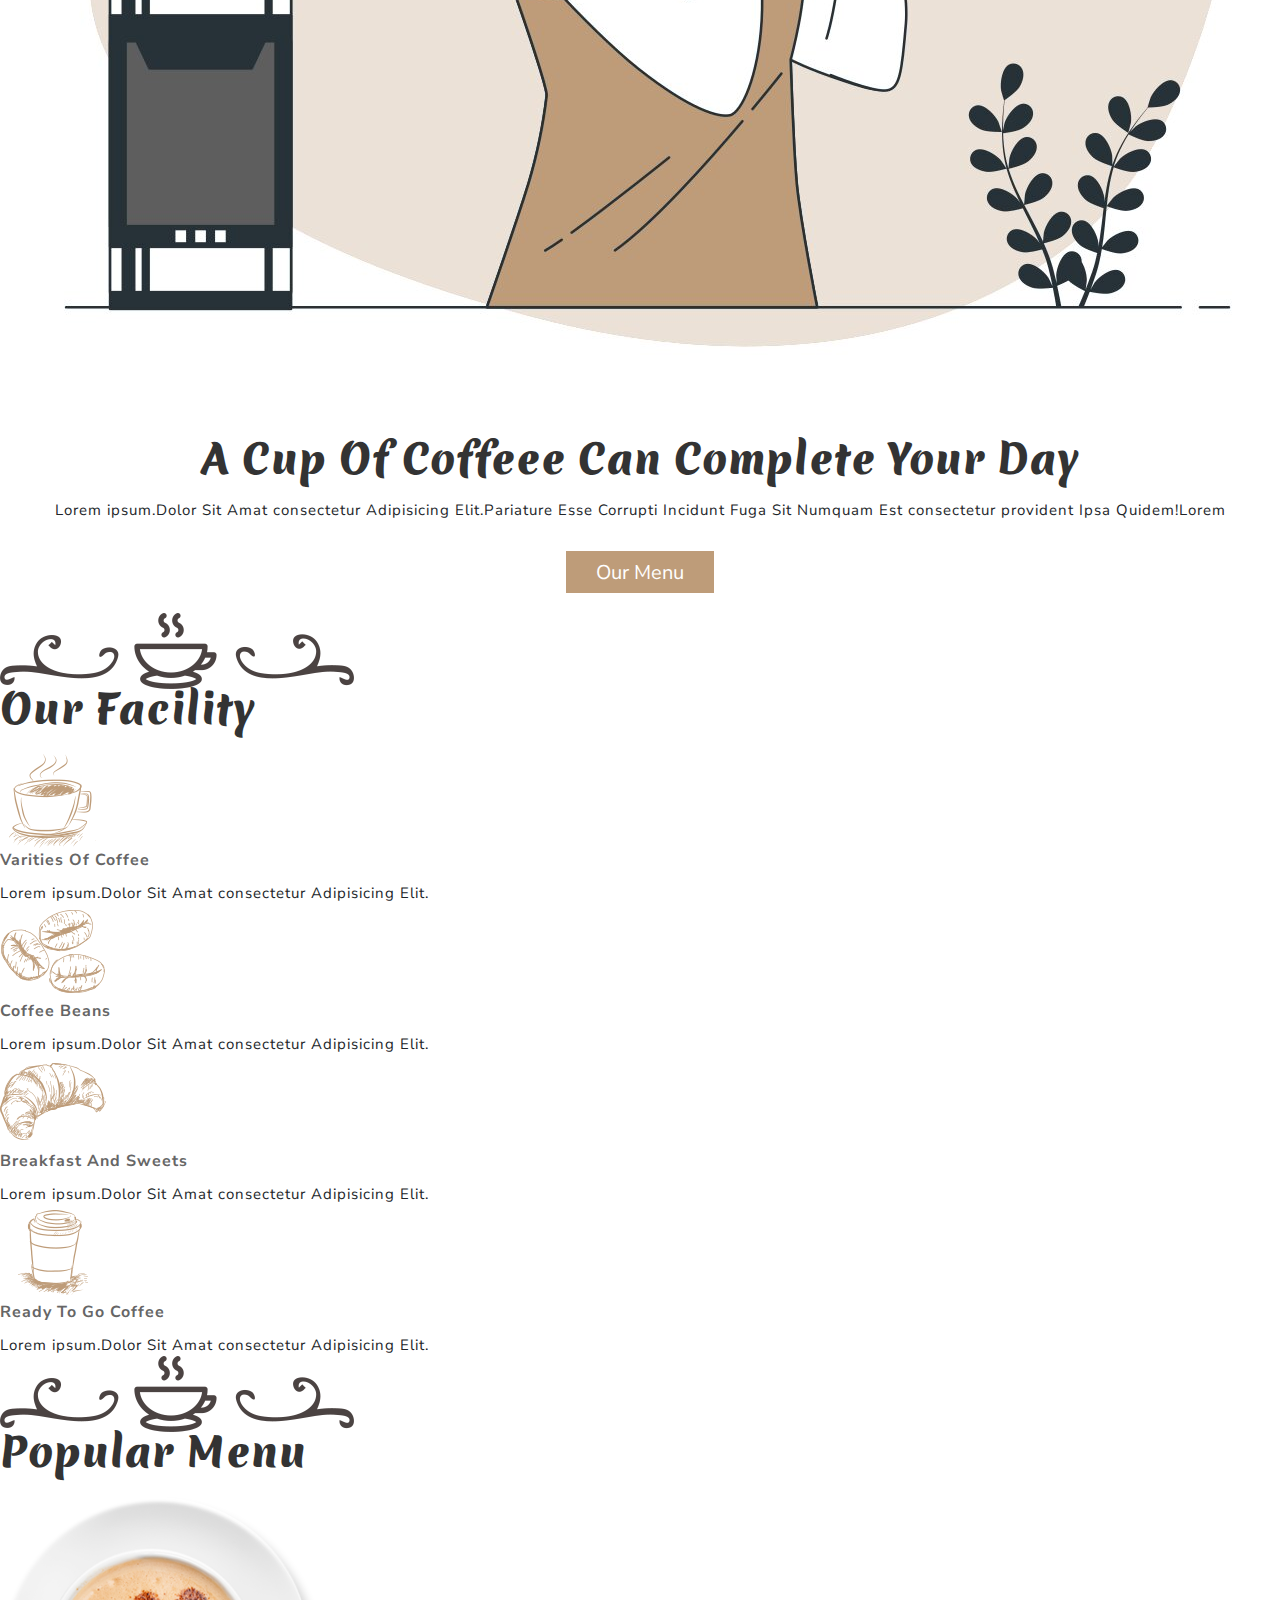
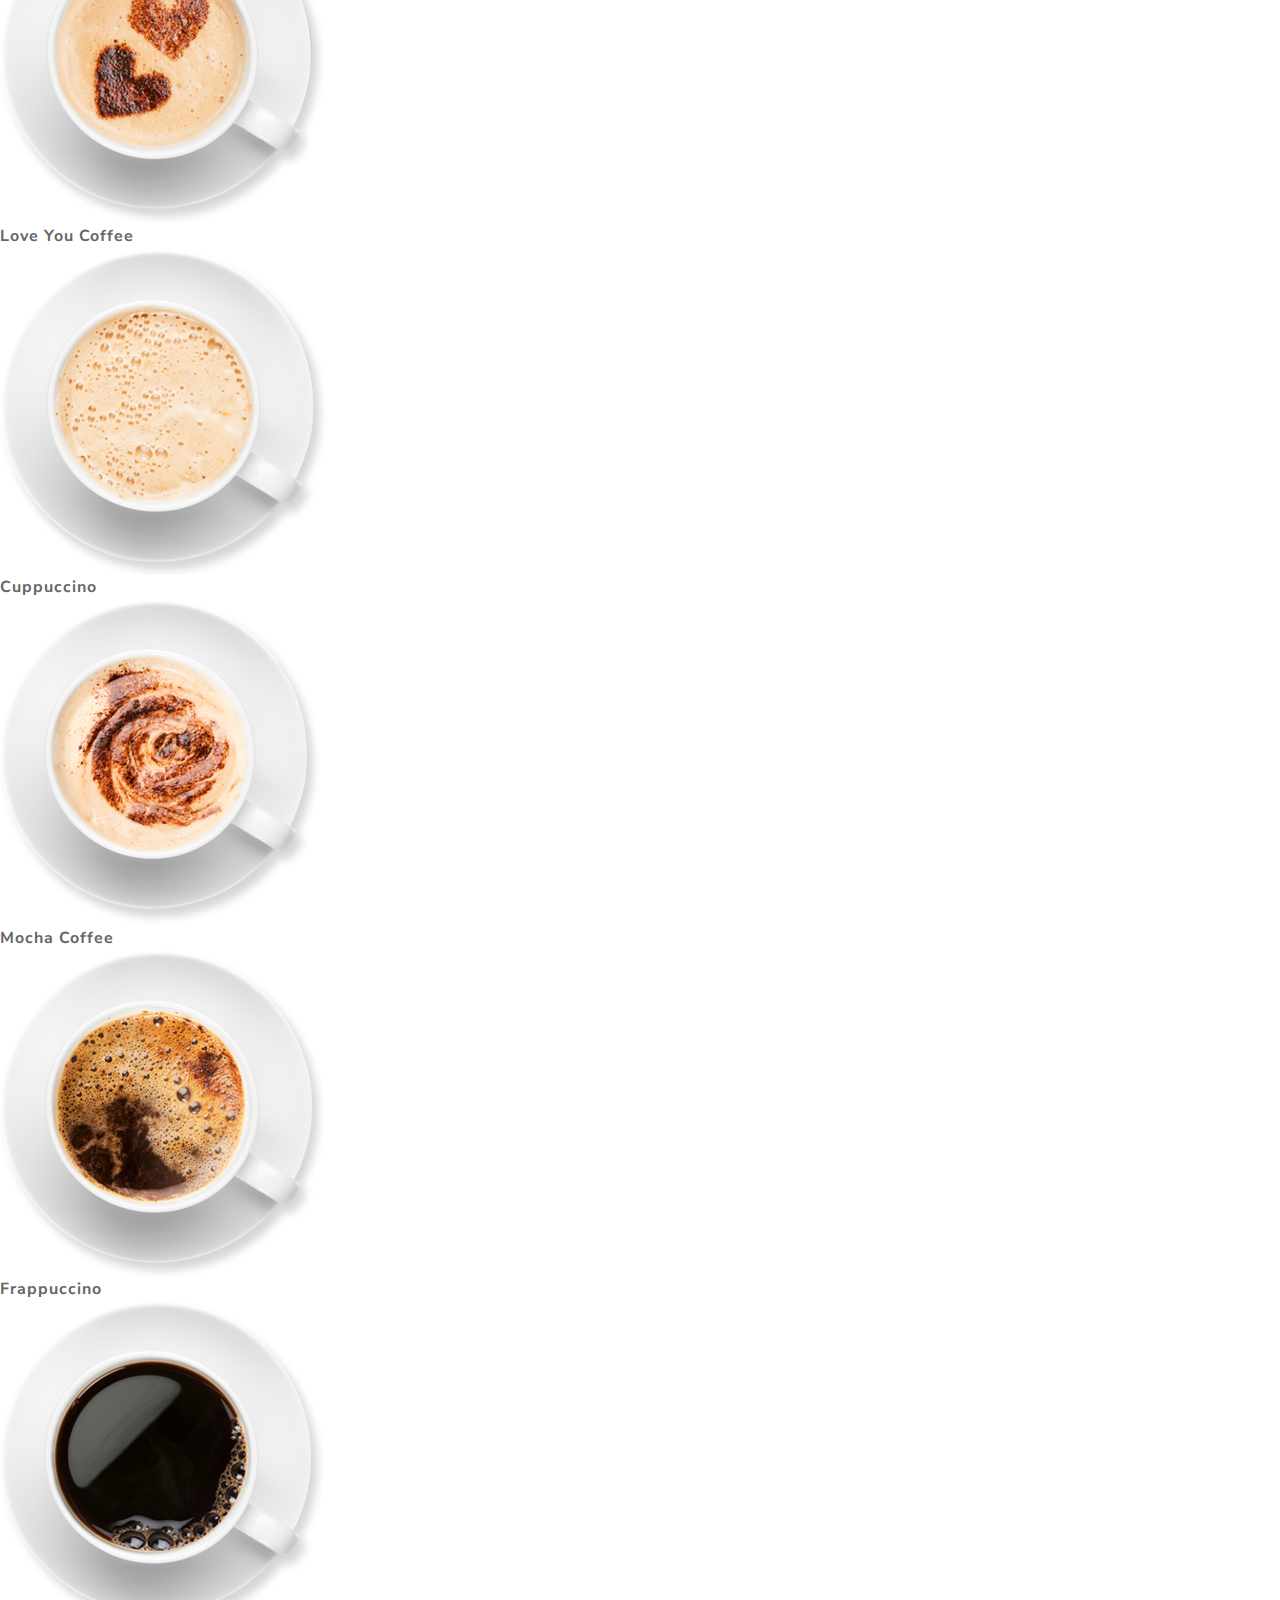
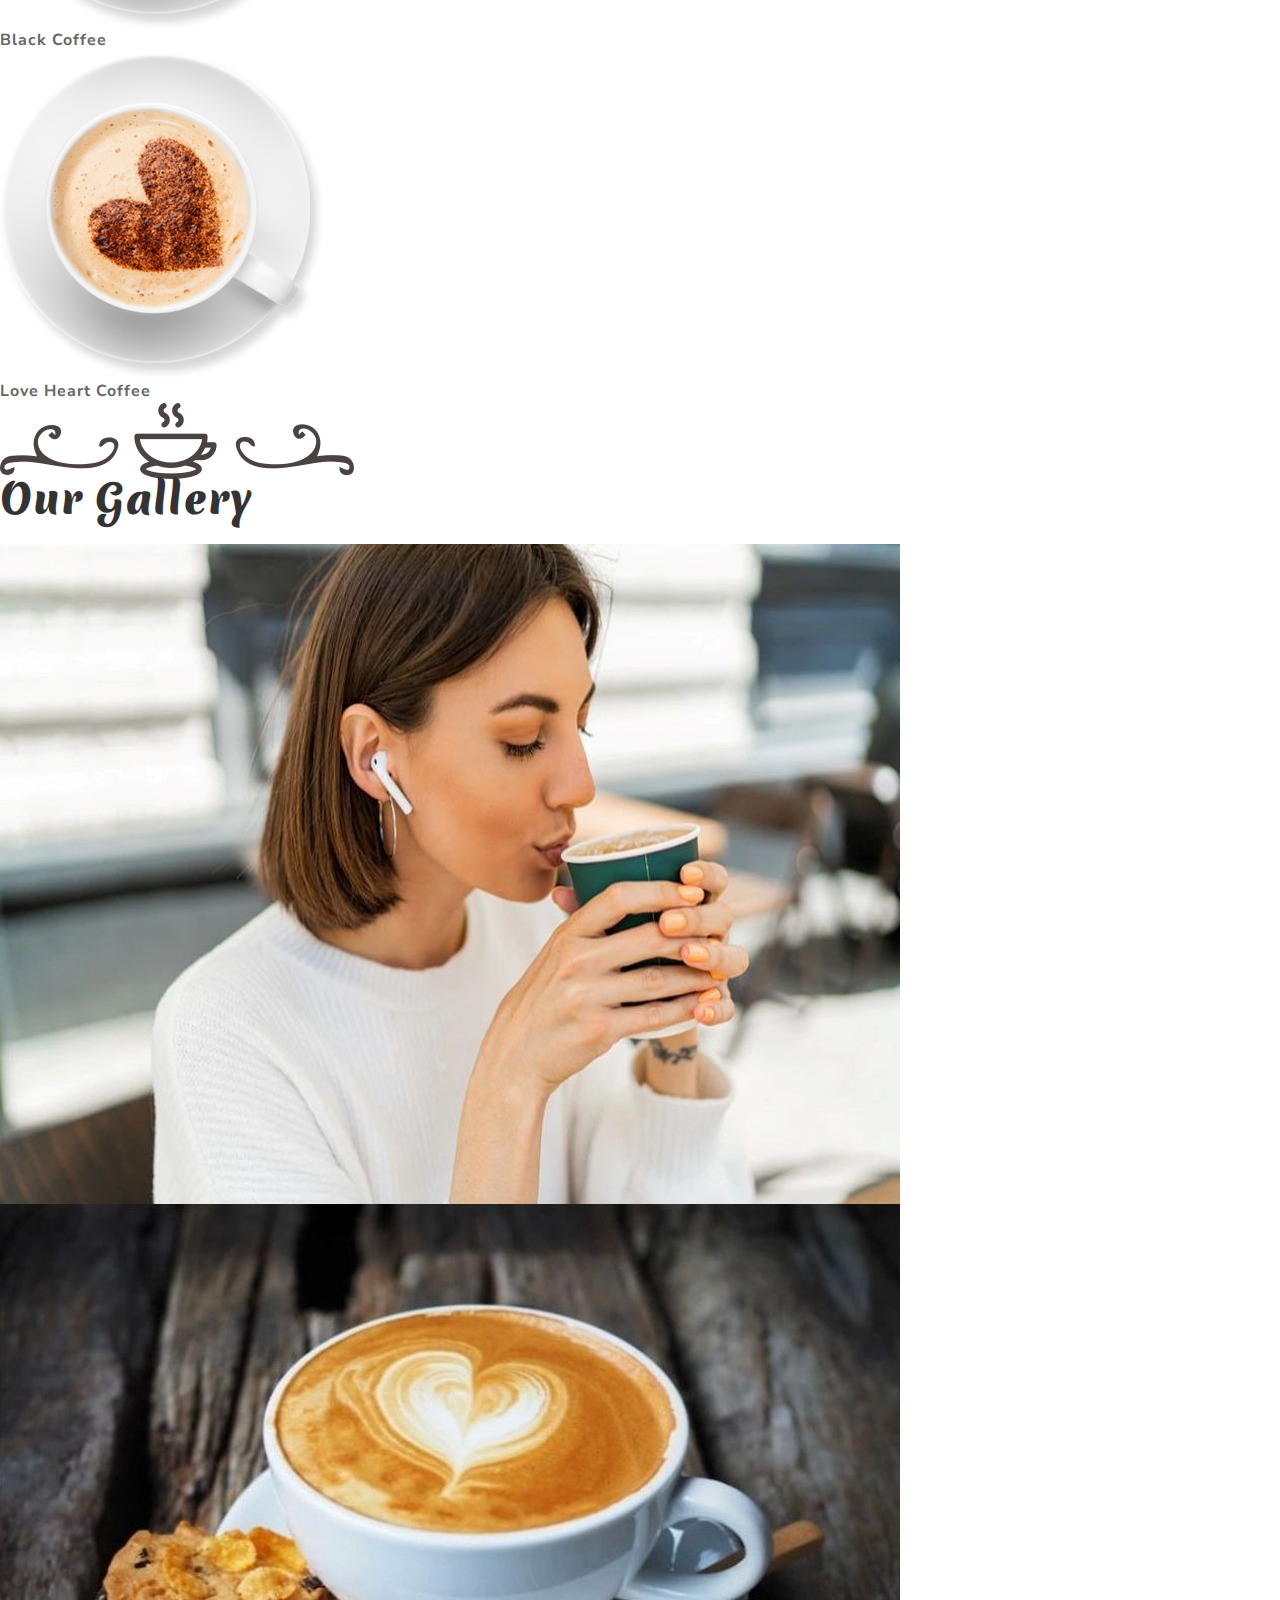
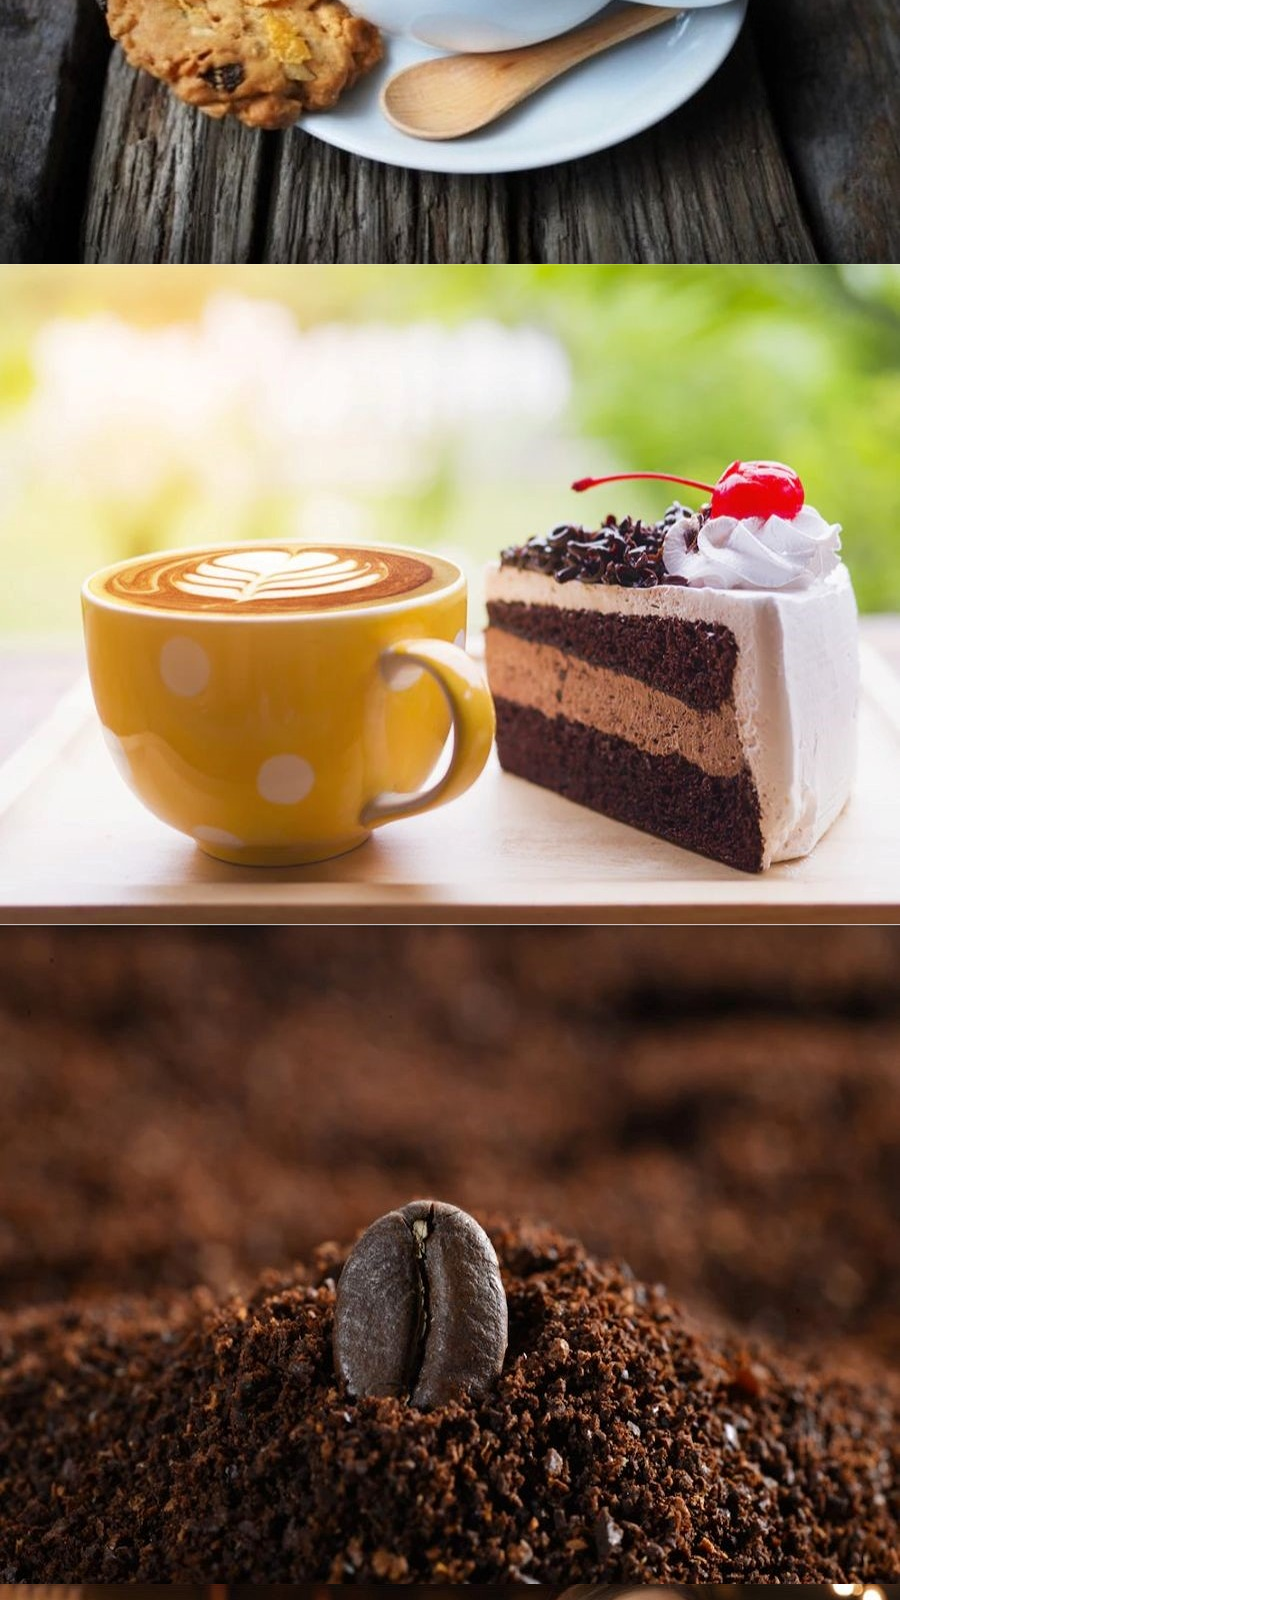
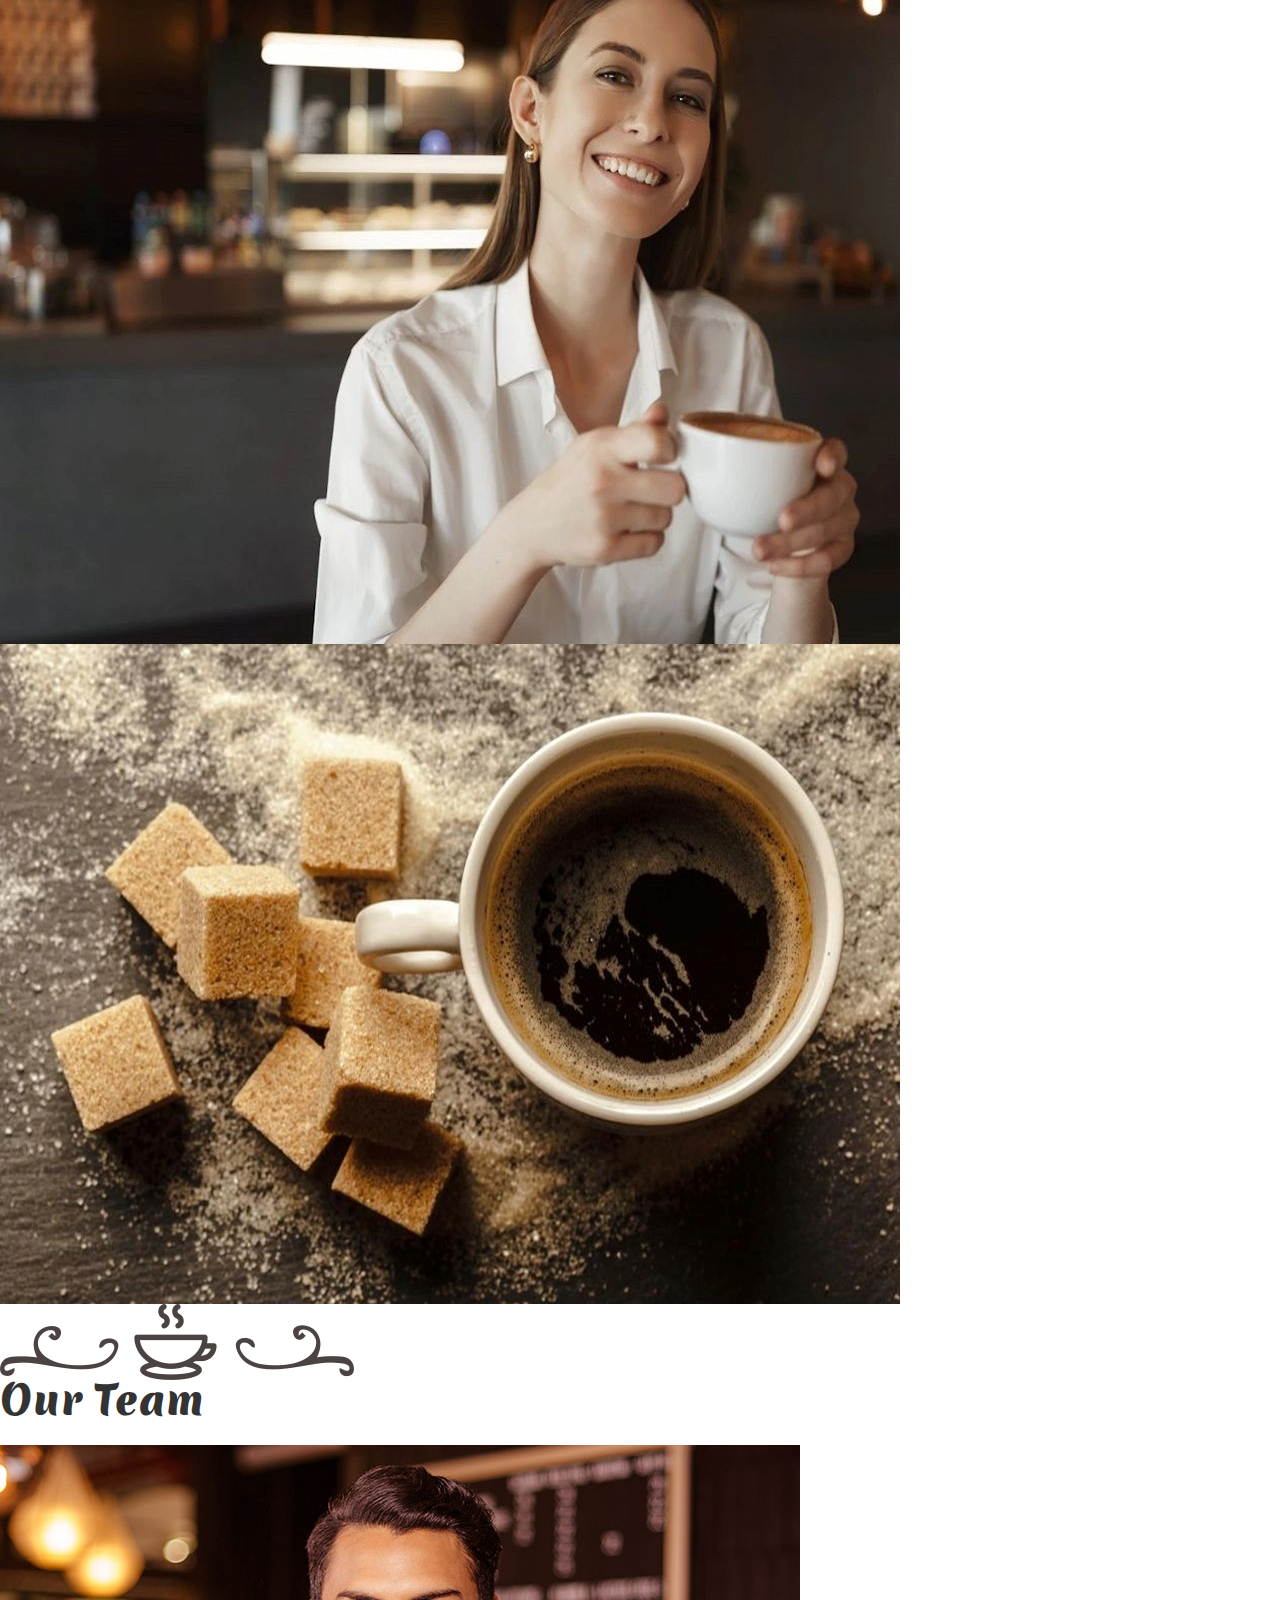
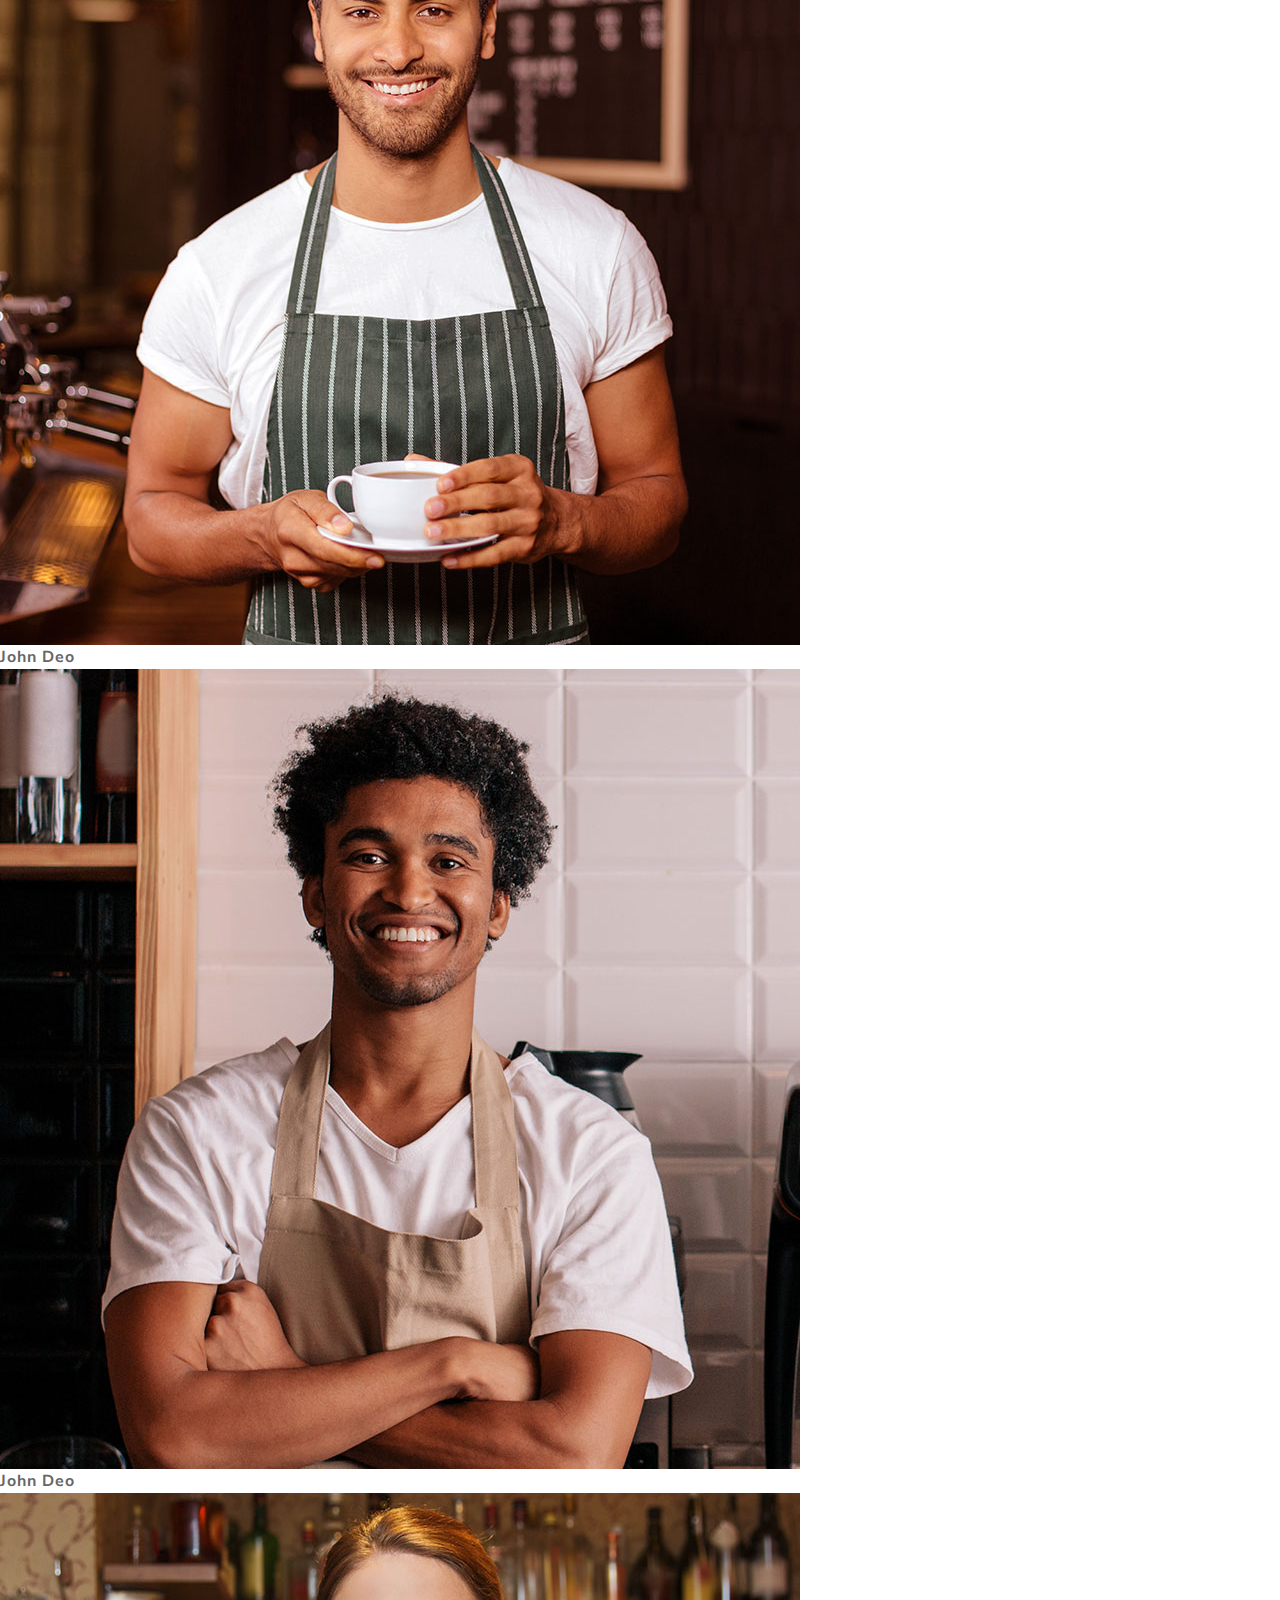
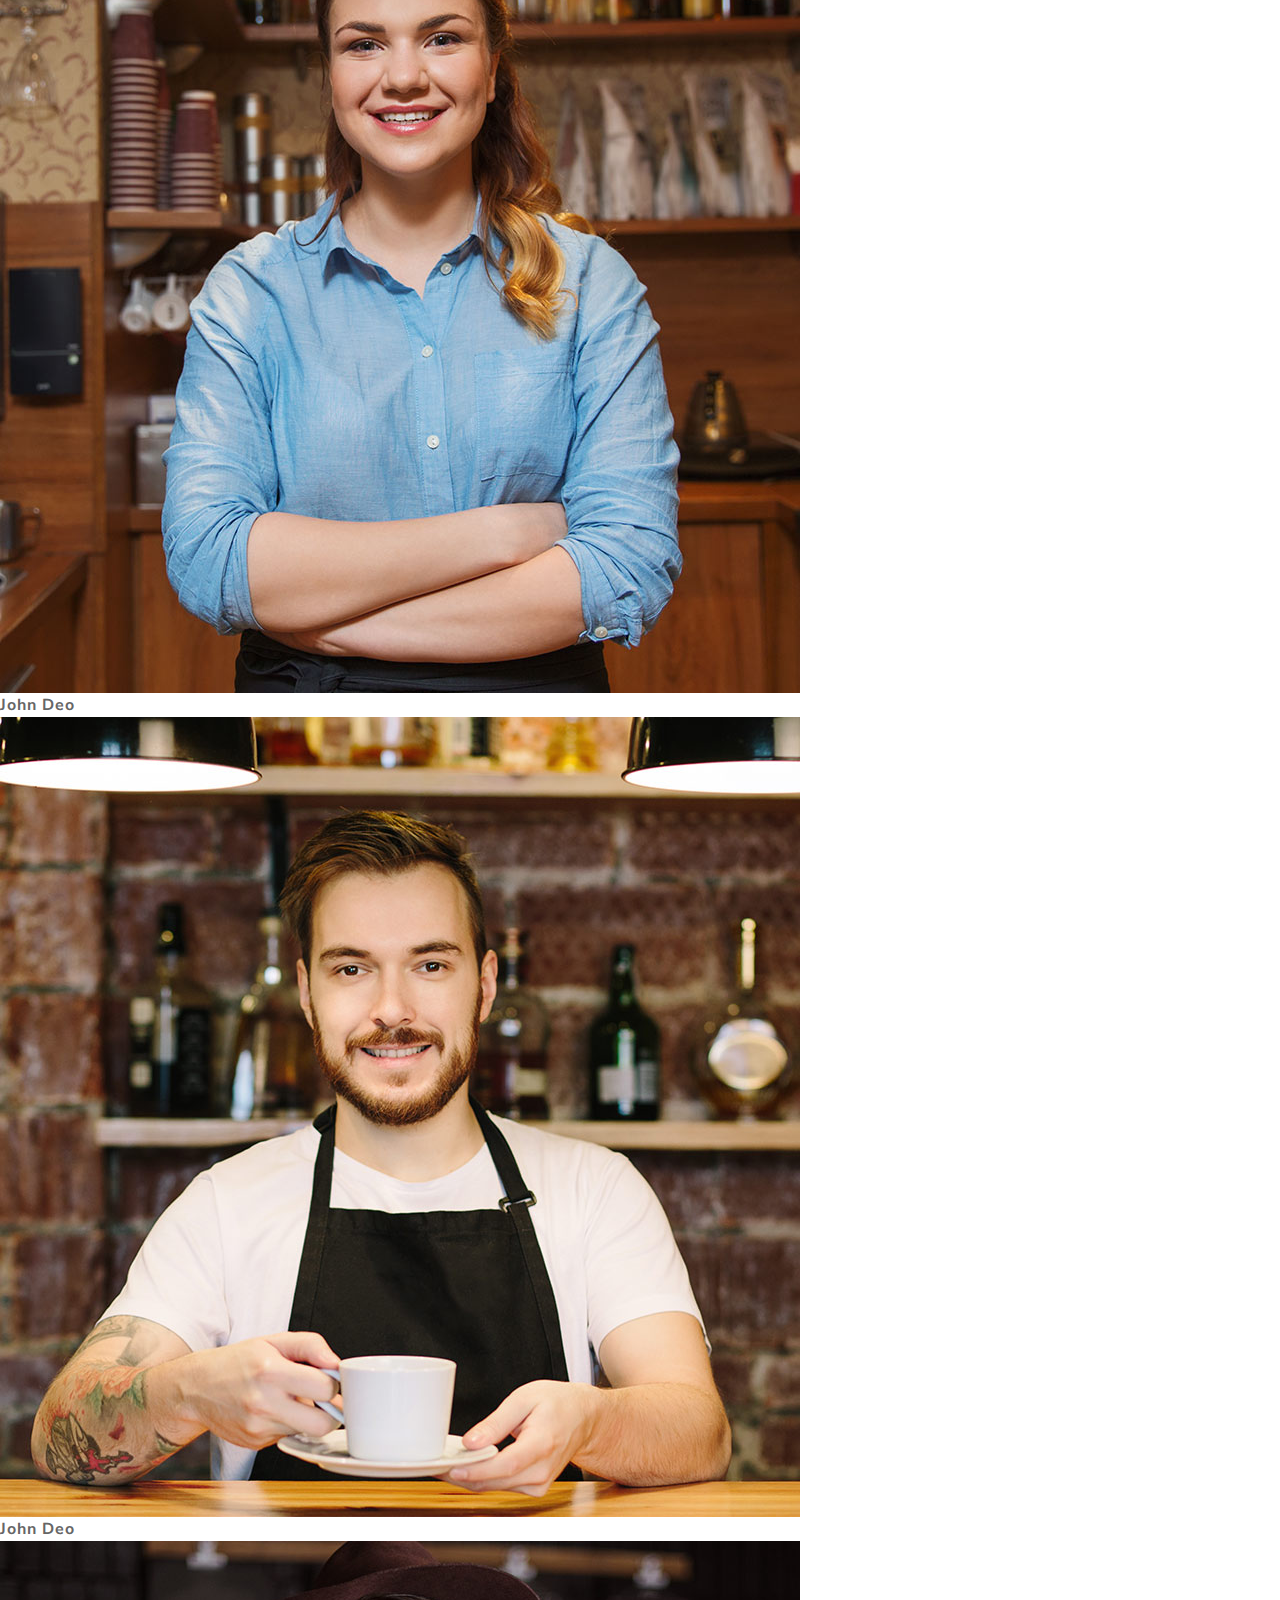
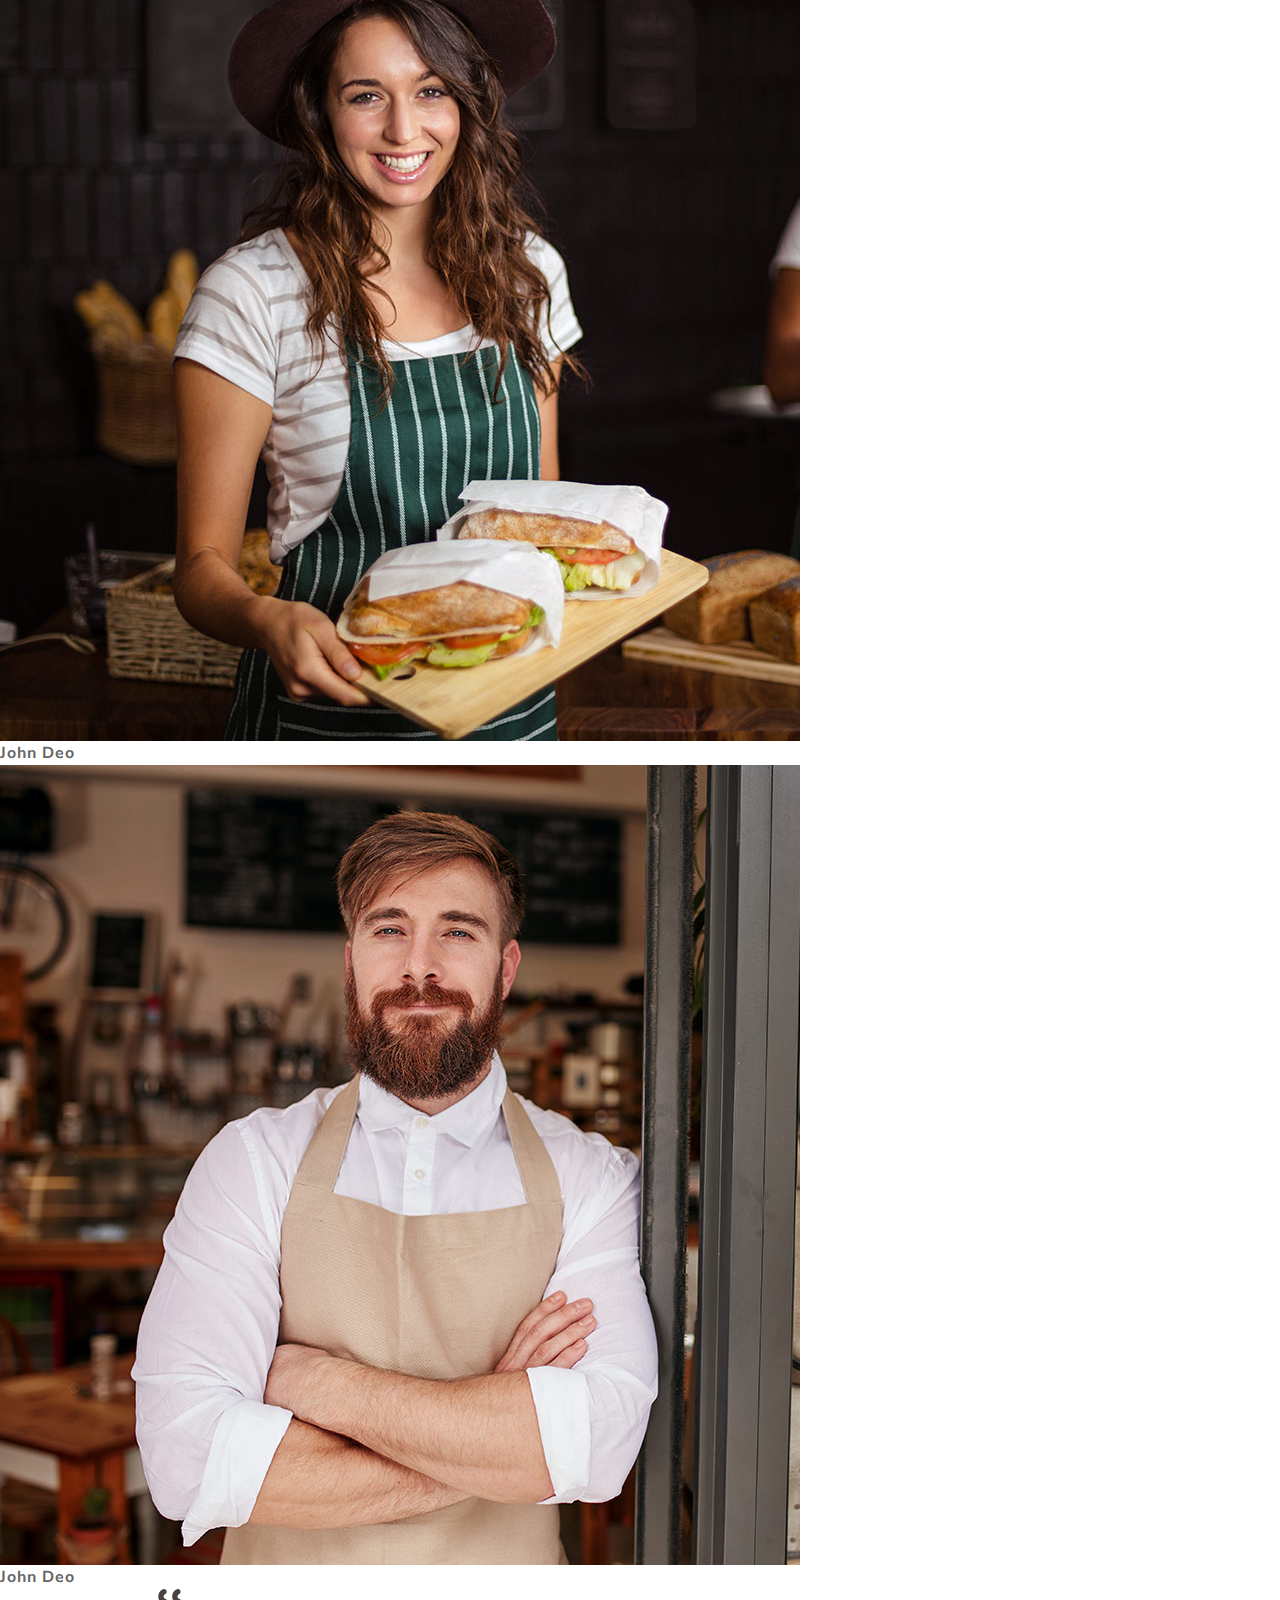
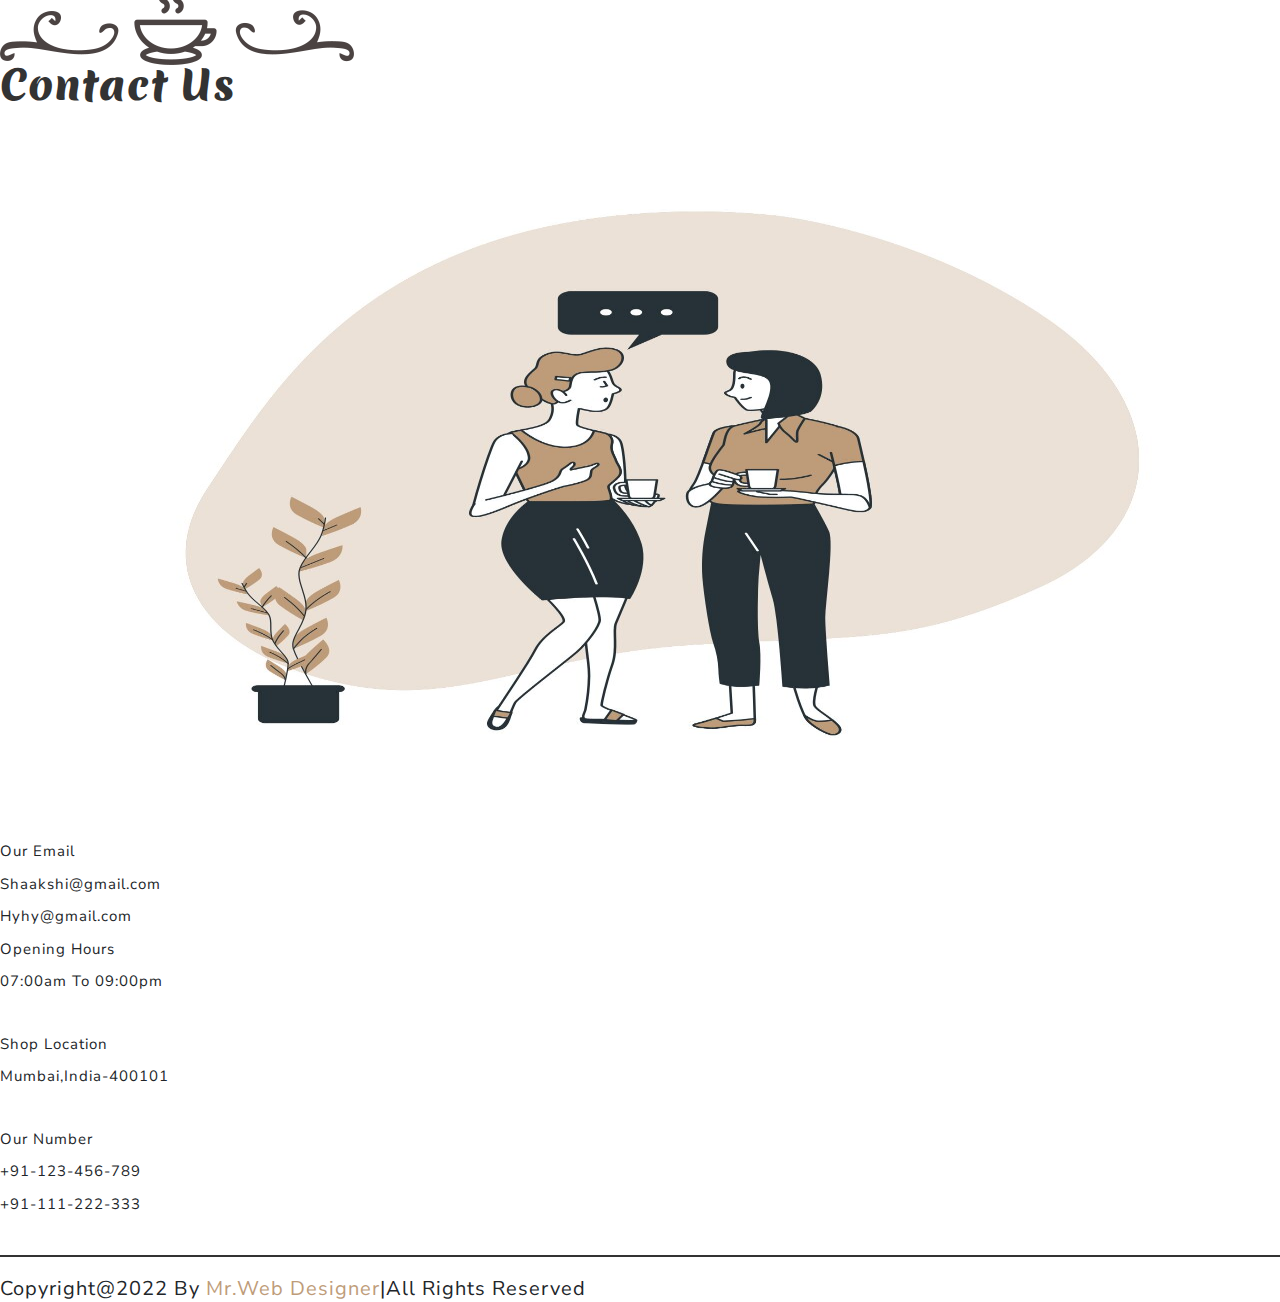
<file: 6.subColumn.html>
<!DOCTYPE html>
<html lang="en">
<head>
    <meta charset="UTF-8">
    <meta name="viewport" content="width=device-width, initial-scale=1.0">
    <!--project title-->
    <title>coffeeShop</title>
    <!--favourite icon-->
    <link rel="shortcut icon" href="./assets/assets/logo.png" type="image/x-icon">
    <!--style css-->
    <link rel="stylesheet" href="./style.css">
    <!--font awesome cdn link-->
    <link rel="stylesheet" href="https://cdnjs.cloudflare.com/ajax/libs/font-awesome/6.7.2/css/all.min.css">
</head>

<body>
    <header><!--1.parentContainer-->
        <nav class="navBar"><!--2.component-->
            <div class="navBarContainer"><!--3.componentContainer-->
                <div class="navBarBody"><!--4.row-->
                    <div class="iconBlocl"><!--5.column-1-->
                        <div class="iconBox"><!--6.subColumn-1-->
                            <figure><!--7.contentContainer-1-->
                                <img src="./assets/images/logo.png" alt="logo">
                            </figure>
                        </div>
                    </div>
                    <div class="textBlock"><!--5.column-2-->
                        <div class="textBox"><!--6.subColumn-1-->
                                <ul><!--7.contentContainer-2-->
                                    <li><a href="home.html">Home</a></li>
                                    <li><a href="about.html">About</a></li>
                                    <li><a href="menu.html">Menu</a></li>
                                    <li><a href="gallery.html">gallery</a></li>
                                    <li><a href="team.html">team</a></li>
                                    <li><a href="contact.html">contact</a>
                                </ul>
                        </div>
                    </div>
                </div>
            </div>
        </nav>
        <div class="heroSection"><!--2.component-->
            <div class="heroSectionContainer"><!--3.componentContainer-->
                <div class="heroSectionBody"><!--4.row-->
                    <div class="heroBlock"><!--5.column-->
                        <div class="heroBox"><!--6.subColumn-->
                            <h1>Coffee Heaven</h1><!--7.contentContainer-->
                            <p>Lorem ipsum.Dolor Sit Amat consectetur Adipisicing Elit.Adipsci Ipsald
                                Vero Perferendies Reicindies Dolores!
                            </p>
                            <button>About Us</button>
                        </div>
                    </div>
                </div>
            </div>
        </div>
    </header>
    <main>
        <section class="menu"><!--2.component-->
            <div class="menuContainer"><!--3.componentContainer-->
                <div class="menuBody"><!--4.row-->
                    <div class="menuBlock dflex-col"><!--5.column-1-->
                        <div class="menuBox"><!--6.subColumn-1-->
                            <figure><!--7.contentContainer-1-->
                                <img src="./assets/images/about-img.jpg" alt="image">
                            </figure>
                        </div>
                    </div>
                    <div class="dflex-col"><!--5.column-2-->
                        <div class="coffeeBox"><!--6.subColumn-2-->
                            <h2>A Cup Of Coffeee Can Complete Your Day</h2><!--7.contentContainer-2-->
                            <p>Lorem ipsum.Dolor Sit Amat consectetur Adipisicing Elit.Pariature Esse Corrupti Incidunt
                                Fuga Sit Numquam Est consectetur provident Ipsa Quidem!Lorem
                            </p>
                            <button>Our Menu</button>
                        </div>
                    </div>
                </div>
            </div>
        </section>
        <div class="facility"><!--2.component-->
            <div class="facilityContainer"><!--3.componentContainer-->
                <div class="headingBody"><!--4.row-1-->
                    <div class="ourFacilityBody"><!--5.column-->
                        <div class="ourFacilityBox"><!--6.subColumn-->
                            <figure><!--7.contentContainer-->
                                <img src="./assets/images/heading-img.jpg" alt="image">
                            </figure>
                            <h2>Our Facility</h2>
                        </div>
                    </div>
                </div>
                <div class="ourFacilityBody"><!--4.row-2-->
                    <div class="varitiesBlock"><!--5.column-1-->
                        <div class="varitiesBox"><!--6.subColumn-1-->
                            <figure><!--7.contentContainer-1-->
                                <img src="./assets/images/icon-1.png" alt="image">
                            </figure>
                            <h4>Varities Of Coffee</h4>
                            <p>Lorem ipsum.Dolor Sit Amat consectetur Adipisicing Elit.</p>
                        </div>
                    </div>
                    <div class="beansBlock"><!--5.column-2-->
                        <div class="beansBox"><!--6.subColumn-2-->
                            <figure><!--7.contentContainer-2-->
                                <img src="./assets/images/icon-2.png" alt="image">
                            </figure>
                            <h4>Coffee Beans</h4>
                            <p>Lorem ipsum.Dolor Sit Amat consectetur Adipisicing Elit.</p>
                        </div>
                    </div>
                    <div class="sweetBlock"><!--5.column-3-->
                        <div class="sweetBox"><!--6.subColumn-3-->
                            <figure><!--7.contentContainer-3-->
                                <img src="./assets/images/icon-3.png" alt="image">
                            </figure>
                            <h4>Breakfast And Sweets</h4>
                            <p>Lorem ipsum.Dolor Sit Amat consectetur Adipisicing Elit.</p>
                        </div>
                    </div>
                    <div class="loremBlock"><!--5.column-4-->
                        <div class="loremBox"><!--6.subColumn-4-->
                            <figure><!--7.contentContainer-4-->
                                <img src="./assets/images/icon-4.png" alt="image">
                            </figure>
                            <h4>Ready To Go Coffee</h4>
                            <p>Lorem ipsum.Dolor Sit Amat consectetur Adipisicing Elit.</p>
                        </div>
                    </div>
                </div>
            </div>
        </div>

        <div class="popular"><!--2.component-->
            <div class="popularContainer"><!--3.componentContainer-->
                <div class="headingBody"><!--4.row-1-->
                    <div class="popularBlock"><!--5.column-->
                        <div class="popularBox"><!--6.subColumn-->
                            <figure><!--7.contentContainer-->
                                <img src="./assets/images/heading-img.jpg" alt="image">
                            </figure>
                            <h2>Popular Menu</h2>
                        </div>
                    </div>
                </div>
                <div class="popularBody"><!--4.row-2-->
                    <div class="loveBlock"><!--5.column-1-->
                        <div class="loveBox"><!--6.subColumn-1-->
                            <figure><!--7.contentContainer-1-->
                                <img src="./assets/images/menu-1.png" alt="image">
                            </figure>
                            <h4>Love You Coffee</h4>
                        </div>
                    </div>
                    <div class="cuppuccinoBlock"><!--5.column-2-->
                        <div class="CuppuccinoBox"><!--6.subColumn-2-->
                            <figure><!--7.contentContainer-2-->
                                <img src="./assets/images/menu-2.png" alt="image">
                            </figure>
                            <h4>Cuppuccino</h4>
                        </div>
                    </div>
                    <div class="mochaBlock"><!--5.column-3-->
                        <div class="mochaBox"><!--6.subColumn-3-->
                            <figure><!--7.contentContainer-3-->
                                <img src="./assets/images/menu-3.png" alt="image">
                            </figure>
                            <h4>Mocha Coffee</h4>
                        </div>
                    </div>
                    <div class="frappuccinoBlock"><!--5.column-4-->
                        <div class="frappuccinoBox"><!--6.subColumn-4-->
                            <figure><!--7.contentContainer-4-->
                                <img src="./assets/images/menu-4.png" alt="image">
                            </figure>
                            <h4>Frappuccino</h4>
                        </div>
                    </div>
                    <div class="blackBlock"><!--5.column-5-->
                        <div class="blackBlock"><!--6.subColumn-5-->
                            <figure><!--7.contentContainer-5-->
                                <img src="./assets/images/menu-5.png" alt="image">
                            </figure>
                            <h4>Black Coffee</h4>
                        </div>
                    </div>
                    <div class="heartBlock"><!--5.column-6-->
                        <div class="heartBox"><!--6.subColumn-6-->
                            <figure><!--7.contentContainer-6-->
                                <img src="./assets/images/menu-6.png" alt="image">
                            </figure>
                            <h4>Love Heart Coffee</h4>
                        </div>
                    </div>
                </div>
            </div>
        </div>
        <div class="gallery"><!--2.component-->
            <div class="galleryContainer"><!--3.componentContainer-->
                <div class="headingBody"><!--4.row-1-->
                    <div class="galleryBlock"><!--5.column-->
                        <div class="galleryBox"><!--6.subColumn-->
                            <figure><!--7.contentContainer-->
                                <img src="./assets/images/heading-img.jpg" alt="image">
                            </figure>
                            <h2>Our Gallery</h2>
                        </div>
                    </div>
                </div>
                <div class="galleryBody"><!--4.row-2-->
                    <div class="tasteBlock"><!--5.column-1-->
                        <div class="tasteBox"><!--6.subColumn-1-->
                            <figure><!--7.contentContainer-1-->
                                <img src="./assets/images/gallery-1.jpg" alt="image">
                            </figure>
                        </div>
                    </div>
                </div>
                <div class="cupBlock"><!--5.column-2-->
                    <div class="cupBox"><!--6.subColumn-2-->
                        <figure><!--7.contentContainer-2-->
                            <img src="./assets/images/gallery-2.jpg" alt="image">
                        </figure>
                    </div>
                </div>
                <div class="creamBlock"><!--5.column-3-->
                    <div class="creamBox"><!--6.subColumn-3-->
                        <figure><!--7.contentContainer-3-->
                            <img src="./assets/images/gallery-3.jpg" alt="image">
                        </figure>
                    </div>
                </div>
                <div class="brownBlock"><!--5.column-4-->
                    <div class="brownBox"><!--6.subColumn-4-->
                        <figure><!--7.contentContainer-4-->
                            <img src="./assets/images/gallery-4.jpg" alt="image">
                        </figure>
                    </div>
                </div>
                <div class="happyBlock"><!--5.column-5-->
                    <div class="happyBlock"><!--6.subColumn-5-->
                        <figure><!--7.contentContainer-5-->
                            <img src="./assets/images/gallery-5.jpg" alt="image">
                        </figure>
                    </div>
                </div>
                <div class="powderBlock"><!--5.column-6-->
                    <div class="powderBox"><!--6.subColumn-6-->
                        <figure><!--7.contentContainer-6-->
                            <img src="./assets/images/gallery-6.jpg" alt="image">
                        </figure>
                    </div>
                </div>
            </div>
        </div>
        
        <div class="team"><!--2.component-->
            <div class="teamContainer"><!--3.componentContainer-->
                <div class="headingBody"><!--4.row-1-->
                    <div class="teamBlock"><!--5.column-->
                        <div class="teamBox"><!--6.subColumn-->
                            <figure><!--7.contentContainer-->
                                <img src="./assets/images/heading-img.jpg" alt="image">
                            </figure>
                            <h2>Our Team</h2>
                        </div>
                    </div>
                </div>
                <div class="teamBody"><!--4.row-2-->
                    <div class="rishiBlock"><!--5.column-1-->
                        <div class="rishiBox"><!--6.subColumn-1-->
                            <figure><!--7.contentContainer-1-->
                                <img src="./assets/images/our-team-1.jpg" alt="image">
                            </figure>
                            <h4>John Deo</h4>
                        </div>
                    </div>
                    <div class="davidBlock"><!--5.column-2-->
                        <div class="davidBox"><!--6.subColumn-2-->
                            <figure><!--7.contentContainer-2-->
                                <img src="./assets/images/our-team-2.jpg" alt="image">
                            </figure>
                            <h4>John Deo</h4>
                        </div>
                    </div>
                    <div class="lucyBlock"><!--5.column-3-->
                        <div class="lucyBlock"><!--6.subColumn-3-->
                            <figure><!--7.contentContainer-3-->
                                <img src="./assets/images/our-team-3.jpg" alt="image">
                            </figure>
                            <h4>John Deo</h4>
                        </div>
                    </div>
                    <div class="jacoBlock"><!--5.column-4-->
                        <div class="jacoBox"><!--6.subColumn-4-->
                            <figure><!--7.contentContainer-4-->
                                <img src="./assets/images/our-team-4.jpg" alt="image">
                            </figure>
                            <h4>John Deo</h4>
                        </div>
                    </div>
                    <div class="zaraBlock"><!--5.column-5-->
                        <div class="zaraBox"><!--6.subColumn-5-->
                            <figure><!--7.contentContainer-5-->
                                <img src="./assets/images/our-team-5.jpg" alt="image">
                            </figure>
                            <h4>John Deo</h4>
                        </div>
                    </div>
                    <div class="philiBlock"><!--5.column-6-->
                        <div class="philipBox"><!--6.subColumn-6-->
                            <figure><!--7.contentContainer-6-->
                                <img src="./assets/images/our-team-6.jpg" alt="image">
                            </figure>
                            <h4>John Deo</h4>
                        </div>
                    </div>
                </div>
            </div>
        </div>
    </main>
    <footer><!--1.parentContainer-->
        <div class="contact"><!--2.component-->
            <div class="contactContainer"><!--3.componentContainer-->
                <div class="contactBody"><!--4.row-1-->
                    <div class="contactBox"><!--5.column-->
                        <div class="contactBox"><!--6.subColumn-->
                            <figure><!--7.contentContainer-->
                                <img src="./assets/images/heading-img.jpg" alt="image">
                            </figure>
                            <h2>Contact Us</h2>
                        </div>
                    </div>
                </div>
                <div class="tableBox"><!--4.row-2-->
                    <div class="tableBlock"><!--5.column-->
                        <div class="tableBox"><!--6.subColumn-->
                            <figure><!--7.contentContainer-1-->
                                <img src="./assets/images/contact-img (1).jpg" alt="image">
                            </figure>
                        </div>
                    </div>
                </div>
            </div>
        </div>
        <div class="contactIcon"><!--2.component-->
            <div class="contactIconContainer"><!--3.componentContainer-->
                <div class="copyBody"><!--4.row-1-->
                    <div class="mailBlock"><!--5.column-1-->
                        <div class="mailBox"><!--6.subColumn-1-->
                            <p>Our Email</p><!--7.contentContainer-1-->
                            <p>Shaakshi@gmail.com</p>
                            <p>Hyhy@gmail.com</p>
                        </div>
                    </div>
                    <div class="hoursBlock"><!--column-2-->
                        <div class="hoursBox"><!--6.subColumn-2-->
                            <p>Opening Hours</p><!--7.contentContainer-2-->
                            <p>07:00am To 09:00pm </p>
                        </div>
                    </div>
                    <div class="locationBlock"><!--column-3-->
                        <div class="locationBox"><!--6.subColumn-3-->
                            <p>Shop Location</p><!--7.contentContainer-3-->
                            <p>Mumbai,India-400101</p>
                        </div>
                    </div>
                    <div class="numberBlock"><!--column-4-->
                        <div class="numberBox"><!--6.subColumn-4-->
                            <p>Our Number</p><!--7.contentContainer-4-->
                            <p>+91-123-456-789</p>
                            <p>+91-111-222-333 </p>
                        </div>
                    </div>
                </div>
                <div class="copyRightBody"><!--4.row-2-->
                    <div class="copyRightBlock"><!--column-->
                        <div class="copyRightBox"><!--6.subColumn-->
                            <p>Copyright@2022 By <span>Mr.Web Designer</span>|All Rights Reserved </p><!--7.contentContainer-->
                        </div>
                    </div>
                </div>
            </div>
        </div>
    </footer>

</body>

</html>
</file>
<file: style.css>
/* Default code Starts here */

@import url("https://fonts.googleapis.com/css2?family=Roboto+Condensed:ital,wght@0,100..900;1,100..900&display=swap");
@import url("https://fonts.googleapis.com/css2?family=Inter:ital,opsz,wght@0,14..32,100..900;1,14..32,100..900&display=swap");
@import url("https://fonts.googleapis.com/css2?family=Playfair+Display:ital,wght@0,400..900;1,400..900&display=swap");
@import url("https://fonts.googleapis.com/css2?family=DM+Serif+Display:ital@0;1&display=swap");
@import url("https://fonts.googleapis.com/css2?family=Merienda:wght@300..900&display=swap");
@import url("https://fonts.googleapis.com/css2?family=Nunito+Sans:ital,opsz,wght@0,6..12,200..1000;1,6..12,200..1000&display=swap");

* {
  margin: 0;
  padding: 0;
  box-sizing: border-box;
  text-wrap: pretty;
  /*border: 1px solid red;*/
}

html {
  font-size: 62.5%;
  overflow-x: hidden;
  scroll-behavior: smooth;
}

body {
  /* background-color: #eff2f7; */
  /* font-family: "Merienda", serif; */
  font-family: "Nunito Sans", serif;
  color: #666666;
  font-size: 1.6rem;
  font-weight: 300;
  line-height: 1.5;
  letter-spacing: 0.1rem;
  /* -webkit-font-smoothing: antialiased; */
  /* font-optical-sizing: auto; */
}

h1 {
  font-family: "Merienda", serif;
  color: #333333;
  font-size: 5rem;
  font-weight: 900;
  line-height: 1;
}

h2 {
  font-family: "Merienda", serif;
  color: #333333;
  font-size: 4rem;
  font-weight: 900;
  line-height: 1;
  margin-bottom: 2.5rem;
}

button {
  background-color: var(--primaryColor);
  color: var(--lightColor);
  cursor: pointer;
  border: none;
  /*border-radius: 0.5rem; */
  padding: 1rem 3rem;
  font-size: 2rem;
  transition: background-color 0.2s ease;
}

button:hover {
  background-color: var(--darkColor);
  color: var(--lightColor);
  transition: background-color 0.2s ease;
}

/* :::::SCROLL BAR CODE S T A R T S::::: */

/* Width and height of the scrollbar */
::-webkit-scrollbar {
  width: 1.5rem;
  /* Vertical scrollbar */
  height: 1rem;
  /* Horizontal scrollbar */
}

/* Track (background of the scrollbar) */
::-webkit-scrollbar-track {
  background: #e3e4e6;
  border-radius: 0.5rem;
}

/* Scrollbar thumb (the draggable part) */
::-webkit-scrollbar-thumb {
  background: #cececf;
  /* border-radius: 5px; */
}

/* On hover */
::-webkit-scrollbar-thumb:hover {
  background: #b9b9ba;
}

/* :::::SCROLL BAR CODE E N D S::::: */

h1,
h2,
h3,
h4,
h6,
p {
  text-wrap: balance;
}

input,
textarea,
button {
  font-family: inherit;
  font-size: inherit;
}

img,
picture,
video,
canvas,
svg {
  display: block;
  max-width: 100%;
}

li {
  list-style-type: none;
}

a {
  text-decoration: none;
  color: #343A40;
}

:root {
  --primaryColor: #be9c79;
  --secondaryColor: #666666;
  --darkColor: #333333;
  --lightColor: #ffffff;
  --regularFont: 1.6rem;
  --headingFont: 2.5rem;
  --ffPrimary: "Nunito Sans", serif;
  --ffSecondary: "Merienda", serif;
}

/* project standard classes Starts */

.componentSpacing {
  padding: 3rem 0rem;
  /* Breathing Space Between Components */
}

.screenSize {
  max-width: 120rem;
  /* Device Screen Size */
  margin: auto;
  /* Left and right Center */
}

.scardBox h3 {
  font-weight: 500;
  padding-bottom: 1rem;
}

.grid-1 {
  display: grid;
  grid-template-columns: 1fr;
  padding: 0rem 2rem;
}

.grid-2 {
  display: grid;
  grid-template-columns: 1fr 1fr;
  padding: 0rem 2rem;
  /* column-gap: 1rem; */
  /* row-gap: 1rem; */
  gap: 1rem;
}

.grid-3 {
  display: grid;
  grid-template-columns: 1fr 1fr 1fr;
  /* column-gap: 1rem; */
  /* row-gap: 1rem; */
  gap: 3rem;
  padding: 0rem 2rem;
}

.grid-4 {
  display: grid;
  grid-template-columns: 1fr 1fr 1fr 1fr;
  /* column-gap: 1rem; */
  /* row-gap: 1rem; */
  gap: 1rem;
  padding: 0rem 2rem;
}


.dflex {
  display: flex;
  /* without this wont work */
  align-items: center;
  /* top & bottom Alignment */
  justify-content: center;
  /* left & right Alignment */
}

.dflex-col {
  display: flex;
  flex-direction: column;
  /* makes top to bottom align */
  align-items: center;
  /* Behaves like a justify-content */
  justify-content: center;
  /* Behaves like a align-items */
  text-align: center;
}

.dflex-start {
  display: flex;
  /* without this wont work */
  align-items: center;
  /* top & bottom Alignment */
  justify-content: start;
  /* left & right Alignment */
}

/* project standard classes Ends */

/* Default code Ends here */

/* :::PARENT CONTAINER Code Starts here::: */

header {
  /* background-color: #13c6bd; */
  width: 100%;
  /* Full Screensize */
  height: auto;
  /* content Height */
}

main {
  /* background-color: #ffbf00; */
  width: 100%;
  height: auto;
}

footer {
  /* background-color: #89f357; */
  width: 100%;
  height: auto;
}

/* :::PARENT CONTAINER Code Ends here::: */

.btn {
  /* background-color:var(--primaryColor); */
  /* color: var(--lightColor);
  font-family: var(--ffPrimary);
  font-size: var(--regularFont);
  font-weight: 400;
  line-height: 1; */
  /* letter-spacing: 0.1rem; */

  /* cursor: pointer;
  border: none; */
  /* border-radius: 0.5rem; */
  /* padding: 1rem 3rem;
  transition: background-color 0.3s ease; */
}

/* button:hover {
  background-color: var(--darkColor);
  color: var(--lightColor);
  transition: background-color 0.2s ease;
} */

/* :::PARENT CONTAINER Code Ends here::: */

/* :::HEADER Code Starts hereE::: */
/* Navbar code */
.iconBox img {
  width: auto;
  height: 5rem;
  margin-left: 5rem;
}

.nav-links li {
  font-size: 2rem;
  font-weight: 400;
  line-height: 1.5;
  padding: 0.5rem 0.5rem;
}

/* Navbar code */
.textBlock #iconToggle {
  cursor: pointer;
}

.textBlock #iconToggle {
  display: none;
}

.hamburgerIcon {
  /* background-color: crimson; */
  color: #002239;
  font-size: 2rem;
  border: 0.15rem solid #002239;
  padding: 0.25rem 0.75rem 0.1rem;
  border-radius: 0.25rem;
}

.textBlock .hamburgerIcon {
  display: none;
}

/* Hero Section code */
.heroSection {
  background: linear-gradient(90deg, white, transparent 70%), url(./assets/images/home-bg.jpg);
  background-position: center;
  background-repeat: no-repeat;
  background-size: cover;
  padding: 20rem 0rem;
}

.heroSectionBox {
  /*background-color:aqua;*/
  height: 100%;
  width: 50%;
  text-align: center;
}

.heroSection p {
  padding-bottom: 2rem;
}

.heroSectionBox button {
  font-size: 2rem;
  padding: 0.75rem 3rem;
}

/* Hero Section code */
/* :::HEADER Code Ends here::: */

/* :::MAIN Code Starts here::: */
/* Our Menu code */
.coffeeBox h2 {
  margin-bottom: 2rem;
}

.coffeeBox p {
  /* background-color: blue; */
  margin-bottom: 3rem;
}

.menuBox figure img {
  width: 100%;
  aspect-ratio: 1/1;
}

.coffeeBox button {
  font-size: 2rem;
  padding: 0.75rem 3rem;
}

.coffeeBox {
  padding: 2rem;
}

p {
  /*font-family: "Nunito",sans-serif; */
  color: #212529;
  font-size: 1.5rem;
  font-weight: 400;
  margin-top: 1rem;
  line-height: 1.5;
}

/* Our Menu code */

/* Facility code */
.restBox img {
  width: 180px;
  height: 40px;
}

h3 {
  font-family: "Nunito sans", sans-serif;
  color: #212529;
  font-size: 2rem;
  font-weight: 500;
  line-height: 1.2;
  /* margin-top: 1rem; */
}

/* Facility code */

/* Popular code */
.cardBox {
  /* padding-right: 15px; */
  /* padding-bottom: 15px; */
}

/* Popular code */

/* Gallery code */
/* Gallery code */

/* Team code */
.screenSizeTwo {
  max-width: 990px;
  /* Device Screen Size */
  margin: auto;
  /* Left and right Center */
}

.tableBox img {
  width: 100%;
  /* aspect-ratio: 1/1; */
  height: 700px;
}

/* Team code */
/* :::MAIN Code Ends here::: */

/* :::FOOTER Code Starts here::: */
/* Contact code */
.guestsBlock input {
  padding: 1rem 20rem 1rem 2rem;
  margin-bottom: 2rem;
}

.guestsBox {
  border: 1px solid #212529;
  padding: 2rem 2rem 2rem 2rem;
}

.guestsBlock h2 {
  font-family: "'Nunito', sans-serif";
  font-size: 3.5rem;
  font-weight: 500;
}

.guestsBlock input {
  /* font-family: "'Nunito', sans-serif"; */
  border: 1px solid #212529;
  font-size: 2rem;
}

.guestsBlock input:focus {
  border: 1px solid #40E0D0;
  outline: 3px solid #40E0D0;
}

.guestsBlock button {
  /* font-family: "'Nunito', sans-serif"; */
  font-size: 2rem;
  padding: 7.5px 30px;

}

/* Contact code */
/* Contact Icons code */
.scardBox i {
  font-size: 3.8rem;
  background-color: #be9c79;
  border-radius: 100%;
  padding: 1.5rem;
  color: #ffffff;
  height: 7rem;
  width: 7rem;
}

.copyBody {
  margin-bottom: 4rem;
}

.copyBody i {
  margin-bottom: 2rem;
}

.locationBlock {
  padding-bottom: 3rem;
}

.hoursBlock {
  padding-bottom: 3rem;
}

.scardBox p {
  font-family: "Nunito sans", sans-serif;
  color: #212529;
  font-size: 2rem;
  font-weight: 400;
  line-height: 1.2;
  margin-top: 1rem;
}

span {
  color: #be9c79;
}

.copyRightBody {
  border-top: 0.2rem solid #333333;
  font-size: 2rem;
}

.copyRightBox p {
  font-family: "Nunito sans", sans-serif;
  color: #212529;
  font-size: 2rem;
  font-weight: 400;
  line-height: 1.2;
  margin-top: 1rem;
  padding-top: 1rem;
}

/* Contact Icons code */
/* :::FOOTER Code Ends here::: */

/* ::::: RESPONSIVE DESIGN DEVICE SIZES ::::: */

/* for Responsive Target the ROW Code (display:grid) */

/* Small devices (landscape phones, upto 576px and below) */

@media (max-width: 576px) {

  .grid-1,
  .grid-2,
  .grid-3,
  .grid-4 {
    grid-template-columns: 1fr;
    padding: 0rem 1rem;
  }

  h1 {
    font-size: 3rem;
  }

  h2 {
    font-size: 4rem;
  }

  p {
    font-size: 1.6rem;
  }

  .gallery {
    padding: 0rem 2rem;
  }

  .team {
    padding: 0rem 10rem;
  }
  .textBlock .hamburgerIcon {
    display: block;
    position: absolute;
    top: 4rem;
    right: 3rem;
    cursor: pointer;
  }

  .nav-links {
    display: none;
    flex-direction: column;
    align-items: end;
  }

  .nav-links li a {
    padding: 0.75rem 0rem;
  }

  #iconToggle:checked~.textBox .nav-links {
    display: flex;
  }
}
/* TABLET RESPONSIVE CODE  */
@media (min-width: 577px) and (max-width: 768px) {

  .grid-1,
  .grid-2 {
    grid-template-columns: 1fr;
    padding: 0rem 1rem;
  }

  .grid-3,
  .grid-4 {
    grid-template-columns: 1fr 1fr;
    padding: 0rem 1rem;
  }

  h1 {
    font-size: 3rem;
  }

  p {
    font-size: 1.2rem;
  }

  .gallery {
    padding: 0rem 2rem;
  }

  .team {
    padding: 0rem 10rem;
  }

  .textBlock .hamburgerIcon {
    display: block;
    position: absolute;
    top: 4rem;
    right: 3rem;
    cursor: pointer;
  }

  .nav-links {
    display: none;
    flex-direction: column;
    align-items: end;
  }

  .nav-links li a {
    padding: 0.75rem 0rem;
  }

  #iconToggle:checked~.textBox .nav-links {
    display: flex;
  }
}

  /* @media (min-width: 769px) and (max-width: 992px) */
  @media (min-width:769px) and (max-width: 992px) {
    .grid-3 {
      grid-template-columns: 1fr 1fr;
      padding: 0rem 1rem;
    }

    h1 {
      font-size: 5rem;
    }

    h2 {
      font-size: 4rem;
    }

    p {
      font-size: 1.5rem;
    }

    .gallery {
      padding: 0rem 2rem;
    }

    .team {
      padding: 0rem 10rem;
    }
  }

  /* @media (min-width: 993px) and (max-width: 1200px) */
  @media (min-width:993px) and (max-width:1200px) {}

  /* @media (min-width: 1200px)  */
</file>
<file: gallery.css>
/*step:1parentContainer*/
.header{
    background-color: #649db1;
}
/*Step2:component*/
.gallery{
    background-color: darkmagenta;
}
 /*Step3:componentContainer*/
 .galleryContainer{
   background-color: darkslateblue;
 }
 /*step4:row*/
 .headingBody{
    background-color: cadetblue;
 }
 /*step5:column1*/
 .galleryBlock{
   background-color: aquamarine;
 }
/*step6:subColumn*/
.galleryBox{
   background-color: bisque;
}
/*step7:contentContainer*/
.galleryBoxFigure{
   background-color: bisque;
}
.galleryBoxFigure img{
   background-color: bisque;
}
/*step4:row2*/
.galleryBody{
  background-color: darkturquoise;
  display: grid;
  grid-template-columns: 1fr 1fr 1fr;
  /* column-gap: 1rem; */
  /* row-gap: 1rem; */
  gap: 1rem;
  padding: 0rem 2rem;
}
/*step5:column1*/
.tastelock{
  background-color: aquamarine;
}
/*step6:subColumn1*/
.cardBox{
  background-color: bisque;
  display: flex;
  flex-direction: column; /* makes top to bottom align */
  align-items: center; /* Behaves like a justify-content */
  justify-content: center; /* Behaves like a align-items */
  text-align: center;
}
/*step7:contentContainer*/
.cardBoxFigure{
   background-color: bisque;
}
.cardBoxFigure img{
   background-color: bisque;
}
/*step5:column2*/
.loveBlock{
  background-color: aquamarine;
}
/*step6:subColumn2*/
.cardBox{
  background-color: bisque;
  display: flex;
  flex-direction: column; /* makes top to bottom align */
  align-items: center; /* Behaves like a justify-content */
  justify-content: center; /* Behaves like a align-items */
  text-align: center;
}
/*step7:contentContainer*/
.cardBoxFigure{
   background-color: bisque;
}
.cardBoxFigure img{
   background-color: bisque;
}
/*step5:column3*/
.creamBlock{
  background-color: aquamarine;
}
/*step6:subColumn3*/
.cardBox{
  background-color: bisque;
  display: flex;
  flex-direction: column; /* makes top to bottom align */
  align-items: center; /* Behaves like a justify-content */
  justify-content: center; /* Behaves like a align-items */
  text-align: center;
}
/*step7:contentContainer*/
.cardBoxFigure{
   background-color: bisque;
}
.cardBoxFigure img{
   background-color: bisque;
}
/*step5:column4*/
.brownBlock{
  background-color: aquamarine;
}
/*step6:subColumn4*/
.cardBox{
  background-color: bisque;
  display: flex;
  flex-direction: column; /* makes top to bottom align */
  align-items: center; /* Behaves like a justify-content */
  justify-content: center; /* Behaves like a align-items */
  text-align: center;
}
/*step7:contentContainer*/
.cardBoxFigure{
   background-color: bisque;
}
.cardBoxFigure img{
   background-color: bisque;
}
/*step5:column5*/
.happyBlock{
  background-color: aquamarine;
}
/*step6:subColumn5*/
.cardBox{
  background-color: bisque;
  display: flex;
  flex-direction: column; /* makes top to bottom align */
  align-items: center; /* Behaves like a justify-content */
  justify-content: center; /* Behaves like a align-items */
  text-align: center;
}
/*step7:contentContainer*/
.cardBoxFigure{
   background-color: bisque;
}
.cardBoxFigure img{
   background-color: bisque;
}
/*step5:column6*/
.powderBlock{
  background-color: aquamarine;
}
/*step6:subColumn6*/
.cardBox{
  background-color: bisque;
  display: flex;
  flex-direction: column; /* makes top to bottom align */
  align-items: center; /* Behaves like a justify-content */
  justify-content: center; /* Behaves like a align-items */
  text-align: center;
}
/*step7:contentContainer*/
.cardBoxFigure{
   background-color: bisque;
}
.cardBoxFigure img{
   background-color: bisque;
}
</file>
